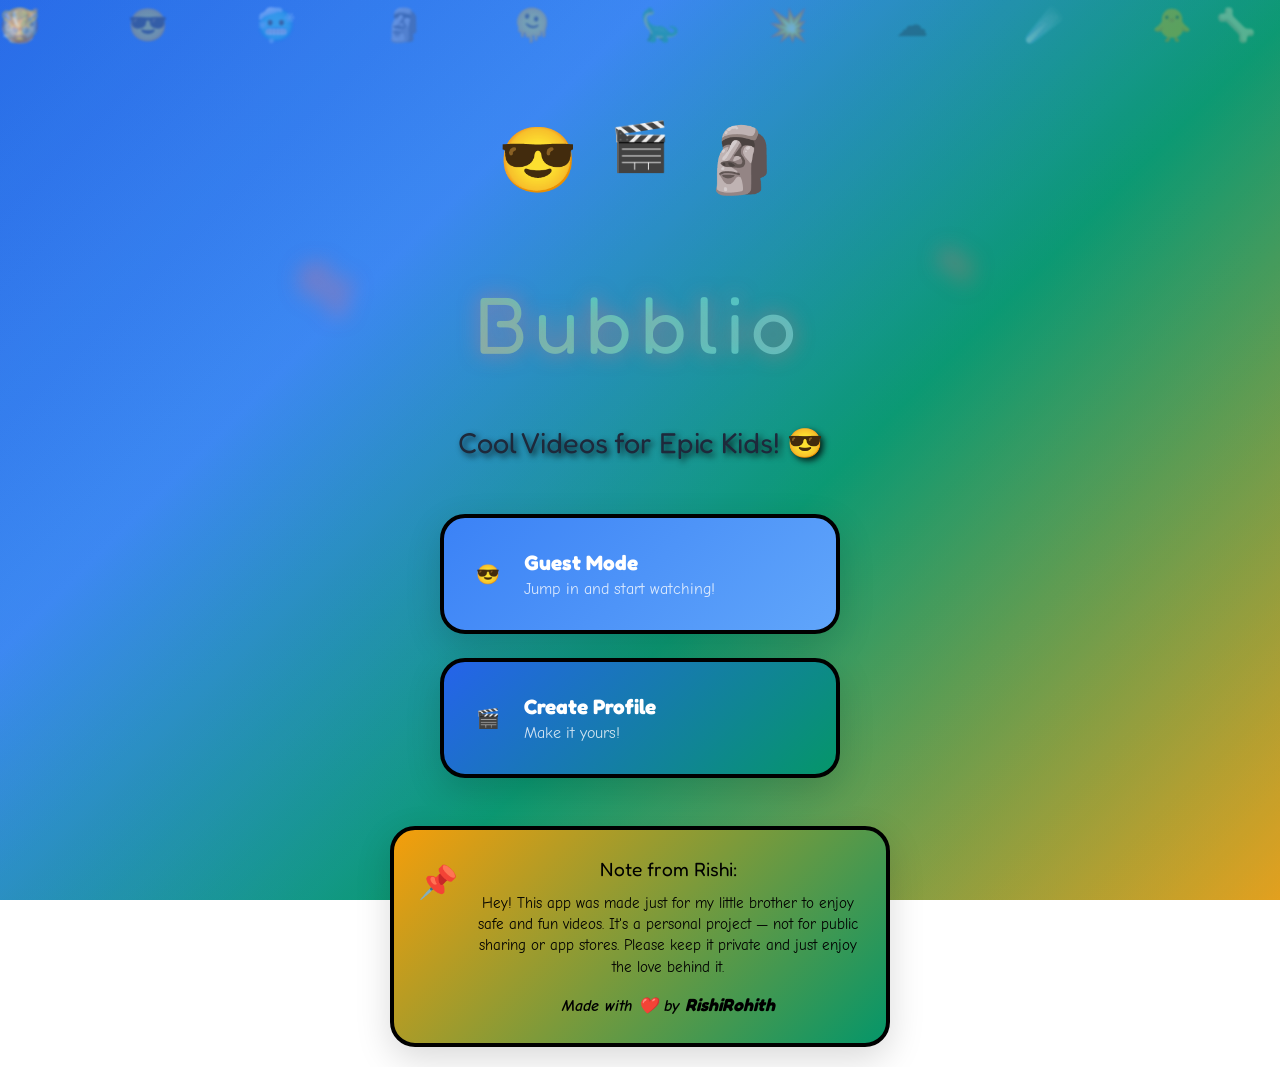
<file: index.html>
<!DOCTYPE html>
<html lang="en">
<head>
    <meta charset="UTF-8">
    <meta name="viewport" content="width=device-width, initial-scale=1.0, maximum-scale=1.0, user-scalable=no">
    <meta name="mobile-web-app-capable" content="yes">
    <meta name="apple-mobile-web-app-capable" content="yes">
    <meta name="apple-mobile-web-app-status-bar-style" content="black-translucent">
    <title>Bubblio - Cool Videos for Epic Kids</title>
    <link rel="stylesheet" href="style.css">
    <link href="https://fonts.googleapis.com/css2?family=Fredoka+One:wght@400&family=Comic+Neue:wght@400;700&display=swap" rel="stylesheet">
</head>
<body>
    <!-- Animated Background -->
    <div class="animated-background">
        <div class="emoji-float">😎</div>
        <div class="emoji-float">🥶</div>
        <div class="emoji-float">🗿</div>
        <div class="emoji-float">🫠</div>
        <div class="emoji-float">🦕</div>
        <div class="emoji-float">💥</div>
        <div class="emoji-float">☁</div>
        <div class="emoji-float">☄️</div>
        <div class="emoji-float">🐥</div>
        <div class="emoji-float">🦴</div>
        <div class="emoji-float">🎂</div>
        <div class="emoji-float">🍼</div>
        <div class="emoji-float">🍪</div>
        <div class="emoji-float">🧊</div>
        <div class="emoji-float">🏆</div>
    </div>

    <!-- Bubble Animation Container -->
    <div id="bubble-animation" class="bubble-animation"></div>

    <!-- Main App Container -->
    <div class="app-container">
        
        <!-- Welcome Screen -->
        <div id="welcome-screen" class="screen active">
            <div class="welcome-content">
                <div class="mascot-container">
                    <div class="mascot-character">😎</div>
                    <div class="mascot-bounce">🎬</div>
                    <div class="mascot-character">🗿</div>
                </div>
                <h1 class="app-title">
                    <div class="bubblio-logo">Bubblio</div>
                </h1>
                <p class="app-subtitle">Cool Videos for Epic Kids! 😎</p>
                
                <div class="access-options">
                    <button class="access-btn guest-btn focusable" onclick="startGuestMode()" tabindex="0">
                        <div class="btn-icon">😎</div>
                        <div class="btn-text">
                            <span class="btn-title">Guest Mode</span>
                            <span class="btn-subtitle">Jump in and start watching!</span>
                        </div>
                    </button>
                    
                    <button class="access-btn profile-btn focusable" onclick="showProfileSetup()" tabindex="0">
                        <div class="btn-icon">🎬</div>
                        <div class="btn-text">
                            <span class="btn-title">Create Profile</span>
                            <span class="btn-subtitle">Make it yours!</span>
                        </div>
                    </button>
                    
                    <button class="access-btn existing-btn focusable" onclick="showExistingProfiles()" id="existing-profiles-btn" style="display: none;" tabindex="0">
                        <div class="btn-icon">🏆</div>
                        <div class="btn-text">
                            <span class="btn-title">My Profiles</span>
                            <span class="btn-subtitle">Choose your profile!</span>
                        </div>
                    </button>
                </div>
                
                <!-- Personal Note from Rishi -->
                <div class="rishi-welcome-note">
                    <div class="note-icon">📌</div>
                    <div class="note-content">
                        <div class="note-header">Note from Rishi:</div>
                        <p>Hey! This app was made just for my little brother to enjoy safe and fun videos. It's a personal project — not for public sharing or app stores. Please keep it private and just enjoy the love behind it.</p>
                        <div class="made-by">Made with ❤️ by <strong>RishiRohith</strong></div>
                    </div>
                </div>
            </div>
        </div>

        <!-- Profile Setup Screen -->
        <div id="profile-setup" class="screen">
            <div class="profile-content">
                <div class="mascot-header">
                    <div class="mascot-large">🎬</div>
                    <h2>Create Your Epic Profile!</h2>
                </div>
                
                <div class="profile-form">
                    <div class="form-group">
                        <label>✏️ What's your name?</label>
                        <input type="text" id="profile-name" placeholder="Enter your epic name" maxlength="20">
                    </div>
                    
                    <div class="form-group">
                        <label>🎬 Choose your epic emoji:</label>
                        <div class="emoji-selector">
                            <div class="emoji-option focusable" data-emoji="😎" tabindex="0">😎</div>
                            <div class="emoji-option focusable" data-emoji="🥶" tabindex="0">🥶</div>
                            <div class="emoji-option focusable" data-emoji="🗿" tabindex="0">🗿</div>
                            <div class="emoji-option focusable" data-emoji="🫠" tabindex="0">🫠</div>
                            <div class="emoji-option focusable" data-emoji="🦕" tabindex="0">🦕</div>
                            <div class="emoji-option focusable" data-emoji="💥" tabindex="0">💥</div>
                            <div class="emoji-option focusable" data-emoji="☁" tabindex="0">☁</div>
                            <div class="emoji-option focusable" data-emoji="☄️" tabindex="0">☄️</div>
                            <div class="emoji-option focusable" data-emoji="🐥" tabindex="0">🐥</div>
                            <div class="emoji-option focusable" data-emoji="🦴" tabindex="0">🦴</div>
                            <div class="emoji-option focusable" data-emoji="🎂" tabindex="0">🎂</div>
                            <div class="emoji-option focusable" data-emoji="🍼" tabindex="0">🍼</div>
                            <div class="emoji-option focusable" data-emoji="🍪" tabindex="0">🍪</div>
                            <div class="emoji-option focusable" data-emoji="🍫" tabindex="0">🍫</div>
                            <div class="emoji-option focusable" data-emoji="🍨" tabindex="0">🍨</div>
                            <div class="emoji-option focusable" data-emoji="🍦" tabindex="0">🍦</div>
                            <div class="emoji-option focusable" data-emoji="🧊" tabindex="0">🧊</div>
                            <div class="emoji-option focusable" data-emoji="🏆" tabindex="0">🏆</div>
                            <div class="emoji-option focusable" data-emoji="🥉" tabindex="0">🥉</div>
                            <div class="emoji-option focusable" data-emoji="🥇" tabindex="0">🥇</div>
                            <div class="emoji-option focusable" data-emoji="🥈" tabindex="0">🥈</div>
                            <div class="emoji-option focusable" data-emoji="🎬" tabindex="0">🎬</div>
                            <div class="emoji-option focusable" data-emoji="🎹" tabindex="0">🎹</div>
                            <div class="emoji-option focusable" data-emoji="🎷" tabindex="0">🎷</div>
                            <div class="emoji-option focusable" data-emoji="🛴" tabindex="0">🛴</div>
                            <div class="emoji-option focusable" data-emoji="💻" tabindex="0">💻</div>
                            <div class="emoji-option focusable" data-emoji="💿" tabindex="0">💿</div>
                            <div class="emoji-option focusable" data-emoji="⌛" tabindex="0">⌛</div>
                            <div class="emoji-option focusable" data-emoji="🕰" tabindex="0">🕰</div>
                            <div class="emoji-option focusable" data-emoji="🔮" tabindex="0">🔮</div>
                            <div class="emoji-option focusable" data-emoji="🎀" tabindex="0">🎀</div>
                            <div class="emoji-option focusable" data-emoji="❤" tabindex="0">❤</div>
                            <div class="emoji-option focusable" data-emoji="⚜️" tabindex="0">⚜️</div>
                            <div class="emoji-option focusable" data-emoji="💲" tabindex="0">💲</div>
                            <div class="emoji-option focusable" data-emoji="📢" tabindex="0">📢</div>
                            <div class="emoji-option focusable" data-emoji="💬" tabindex="0">💬</div>
                            <div class="emoji-option focusable" data-emoji="💭" tabindex="0">💭</div>
                        </div>
                    </div>
                    
                    <div class="form-group">
                        <label>🌈 Pick your favorite color:</label>
                        <div class="color-selector">
                            <div class="color-option focusable" data-color="#1E3A8A" style="background: #1E3A8A;" tabindex="0"></div>
                            <div class="color-option focusable" data-color="#3B82F6" style="background: #3B82F6;" tabindex="0"></div>
                            <div class="color-option focusable" data-color="#60A5FA" style="background: #60A5FA;" tabindex="0"></div>
                            <div class="color-option focusable" data-color="#FCD34D" style="background: #FCD34D;" tabindex="0"></div>
                            <div class="color-option focusable" data-color="#10B981" style="background: #10B981;" tabindex="0"></div>
                            <div class="color-option focusable" data-color="#000000" style="background: #000000;" tabindex="0"></div>
                            <div class="color-option focusable" data-color="#1E40AF" style="background: #1E40AF;" tabindex="0"></div>
                            <div class="color-option focusable" data-color="#059669" style="background: #059669;" tabindex="0"></div>
                            <div class="color-option focusable" data-color="#F59E0B" style="background: #F59E0B;" tabindex="0"></div>
                            <div class="color-option focusable" data-color="#2563EB" style="background: #2563EB;" tabindex="0"></div>
                            <div class="color-option focusable" data-color="#0891B2" style="background: #0891B2;" tabindex="0"></div>
                            <div class="color-option focusable" data-color="#84CC16" style="background: #84CC16;" tabindex="0"></div>
                        </div>
                    </div>
                    
                    <div class="form-actions">
                        <button class="btn secondary focusable" onclick="showWelcome()" tabindex="0">← Back</button>
                        <button class="btn primary focusable" onclick="createProfile()" tabindex="0">Create Epic Profile! 🎉</button>
                    </div>
                </div>
            </div>
        </div>

        <!-- Existing Profiles Screen -->
        <div id="existing-profiles" class="screen">
            <div class="profiles-content">
                <div class="mascot-header">
                    <div class="mascot-large">🏆</div>
                    <h2>Choose Your Epic Profile!</h2>
                </div>
                <div id="profiles-list" class="profiles-list"></div>
                <div class="form-actions">
                    <button class="btn secondary focusable" onclick="showWelcome()" tabindex="0">← Back</button>
                    <button class="btn primary focusable" onclick="showProfileSetup()" tabindex="0">+ New Profile</button>
                </div>
            </div>
        </div>

        <!-- Main App Screen -->
        <div id="main-app" class="screen">
            <!-- Top Navigation Bar (YouTube Kids Style) -->
            <header class="kids-header">
                <div class="header-left">
                    <div class="app-logo">
                        <span class="logo-icon">🎬</span>
                        <span class="logo-text">Bubblio</span>
                    </div>
                </div>
                
                <div class="header-center">
                    <button class="voice-search-btn focusable" onclick="startVoiceSearch()" tabindex="0">
                        <span class="mic-icon">📢</span>
                        <span class="voice-text">Say what you want!</span>
                    </button>
                </div>
                
                <div class="header-right">
                    <div class="profile-bubble" id="current-profile">
                        <span class="profile-emoji">😎</span>
                        <span class="profile-name">Guest</span>
                    </div>
                    <button class="parent-lock-btn focusable" onclick="showSettings()" tabindex="0">🔮</button>
                </div>
            </header>

            <!-- Category Navigation (YouTube Kids Style) -->
            <nav class="category-nav">
                <div class="category-carousel">
                    <button class="category-pill active focusable" data-category="all" onclick="selectCategory('all')" tabindex="0">
                        <span class="category-icon">🎬</span>
                        <span class="category-label">All Videos</span>
                    </button>
                    <button class="category-pill focusable" data-category="learning" onclick="selectCategory('learning')" tabindex="0">
                        <span class="category-icon">💻</span>
                        <span class="category-label">Learning</span>
                    </button>
                    <button class="category-pill focusable" data-category="music" onclick="selectCategory('music')" tabindex="0">
                        <span class="category-icon">🎹</span>
                        <span class="category-label">Music</span>
                    </button>
                    <button class="category-pill focusable" data-category="shows" onclick="selectCategory('shows')" tabindex="0">
                        <span class="category-icon">🏆</span>
                        <span class="category-label">Shows</span>
                    </button>
                    <button class="category-pill focusable" data-category="games" onclick="selectCategory('games')" tabindex="0">
                        <span class="category-icon">💥</span>
                        <span class="category-label">Epic Fun</span>
                    </button>
                </div>
            </nav>

            <!-- Video Player Section (Hidden by default) -->
            <div id="video-section" class="video-section" style="display: none;">
                <div class="video-container">
                    <div class="video-player-wrapper">
                        <div id="youtube-player"></div>
                        <div class="video-overlay">
                            <div class="small-controls">
                                <button class="small-control-btn focusable" onclick="previousVideo()" title="Previous" tabindex="0">⏮️</button>
                                <button class="small-control-btn play-pause-small focusable" onclick="togglePlayPause()" id="play-pause-btn" title="Play/Pause" tabindex="0">⏸️</button>
                                <button class="small-control-btn focusable" onclick="nextVideo()" title="Next" tabindex="0">⏭️</button>
                            </div>
                            <button class="fullscreen-btn focusable" onclick="toggleFullscreen()" title="Fullscreen" tabindex="0">⛶</button>
                        </div>
                    </div>
                    <div class="video-info" id="video-info">
                        <h3 id="video-title">Select a video to start watching!</h3>
                        <div class="video-actions">
                            <button class="action-btn focusable" onclick="likeVideo()" tabindex="0">🥇 Epic</button>
                            <button class="action-btn focusable" onclick="shareVideo()" tabindex="0">💬 Share</button>
                            <button class="action-btn focusable" onclick="saveVideo()" tabindex="0">🔮 Save</button>
                        </div>
                    </div>
                </div>
            </div>

            <!-- Mascot Guide -->
            <div class="mascot-guide" id="mascot-guide">
                <div class="mascot-character bounce">🗿</div>
                <div class="mascot-speech-bubble">
                    <p id="mascot-message">Yo! Pick an epic video to watch! 🎬</p>
                </div>
            </div>

            <!-- Video Grid (YouTube Kids Style) -->
            <div class="video-grid" id="video-grid">
                <div class="loading-spinner" id="loading-spinner">
                    <div class="spinner-mascot">💻</div>
                    <p>Loading epic videos...</p>
                    <div class="loading-dots">
                        <span></span>
                        <span></span>
                        <span></span>
                    </div>
                </div>
                <div class="videos-container" id="videos-container"></div>
            </div>
        </div>

        <!-- Settings Screen -->
        <div id="settings-screen" class="screen">
            <div class="settings-content">
                <div class="mascot-header">
                    <div class="mascot-large">🔮</div>
                    <h2>Epic Settings</h2>
                </div>
                
                <div class="settings-section">
                    <h3>🎨 Appearance</h3>
                    <div class="setting-item">
                        <label class="toggle-label">
                            <span class="setting-icon">🌙</span>
                            <span class="setting-text">Dark Mode</span>
                            <input type="checkbox" id="dark-mode-toggle" onchange="toggleDarkMode()">
                            <span class="toggle-slider"></span>
                        </label>
                    </div>
                </div>

                <div class="settings-section">
                    <h3>🔊 Audio</h3>
                    <div class="setting-item">
                        <label class="toggle-label">
                            <span class="setting-icon">🔊</span>
                            <span class="setting-text">UI Sounds</span>
                            <input type="checkbox" id="sound-toggle" checked onchange="toggleSounds()">
                            <span class="toggle-slider"></span>
                        </label>
                    </div>
                </div>

                <div class="settings-section">
                    <h3>⏰ Screen Time</h3>
                    <div class="setting-item">
                        <span class="setting-icon">🕰</span>
                        <div class="setting-content">
                            <label>Time Limit:</label>
                            <select id="time-limit-select" onchange="setTimeLimit()">
                                <option value="0">No Limit</option>
                                <option value="15">15 minutes</option>
                                <option value="30">30 minutes</option>
                                <option value="45">45 minutes</option>
                                <option value="60">60 minutes</option>
                            </select>
                        </div>
                    </div>
                    <div class="time-remaining" id="time-remaining" style="display: none;">
                        ⏰ Time remaining: <span id="time-left">0</span> minutes
                    </div>
                </div>

                <div class="settings-section">
                    <h3>📺 Video Playlist</h3>
                    <div class="setting-item">
                        <span class="setting-icon">📺</span>
                        <div class="setting-content">
                            <label>Choose Playlist:</label>
                            <select id="playlist-select" onchange="changePlaylist()">
                                <option value="PLO2NpzUDdem0ZSJqOsKpJ7H1rikJTIX2d">Epic Learning Videos</option>
                                <option value="PLO2NpzUDdem3WVqnpyzHHlu_f8att4bsH">Legendary Adventures</option>
                            </select>
                        </div>
                    </div>
                </div>

                <div class="settings-section">
                    <h3>👤 Profile</h3>
                    <div class="setting-buttons">
                        <button class="setting-btn focusable" onclick="editProfile()" tabindex="0">
                            <span class="btn-icon">✏️</span>
                            <span>Edit Profile</span>
                        </button>
                        <button class="setting-btn focusable" onclick="switchProfile()" tabindex="0">
                            <span class="btn-icon">🔄</span>
                            <span>Switch Profile</span>
                        </button>
                        <button class="setting-btn danger focusable" onclick="deleteProfile()" tabindex="0">
                            <span class="btn-icon">🗑️</span>
                            <span>Delete Profile</span>
                        </button>
                    </div>
                </div>

                <div class="form-actions">
                    <button class="btn primary large focusable" onclick="hideSettings()" tabindex="0">← Back to Videos</button>
                </div>
            </div>
        </div>

        <!-- Time Limit Modal -->
        <div id="time-limit-modal" class="modal">
            <div class="modal-content">
                <div class="modal-mascot">🕰</div>
                <h2>Time for a Break!</h2>
                <p>You've been watching for a while. Time to chill! 😎</p>
                <div class="break-animation">
                    <div class="bounce-emoji">🧊</div>
                    <div class="bounce-emoji">☁</div>
                    <div class="bounce-emoji">💥</div>
                </div>
                <div class="modal-actions">
                    <button class="btn primary focusable" onclick="extendTime()" tabindex="0">5 More Minutes Please! 🙏</button>
                    <button class="btn secondary focusable" onclick="takeBreak()" tabindex="0">Take a Break 😴</button>
                </div>
            </div>
        </div>

        <!-- Parent Lock Modal -->
        <div id="parent-lock-modal" class="modal">
            <div class="modal-content">
                <div class="modal-mascot">🔮</div>
                <h2>Parent Verification</h2>
                <p>Solve this simple math problem:</p>
                <div id="math-problem" class="math-problem"></div>
                <input type="number" id="math-answer" placeholder="Your answer">
                <div class="modal-actions">
                    <button class="btn secondary focusable" onclick="hideParentLock()" tabindex="0">Cancel</button>
                    <button class="btn primary focusable" onclick="checkParentAnswer()" tabindex="0">Submit</button>
                </div>
            </div>
        </div>
    </div>

    <!-- Audio Elements -->
    <audio id="click-sound" preload="auto">
        <source src="[data-uri]" type="audio/wav">
    </audio>

    <!-- Configuration -->
    <script src="config.js"></script>
    
    <!-- YouTube API -->
    <script src="https://www.youtube.com/iframe_api"></script>
    <script src="script.js"></script>
</body>
</html>
</file>
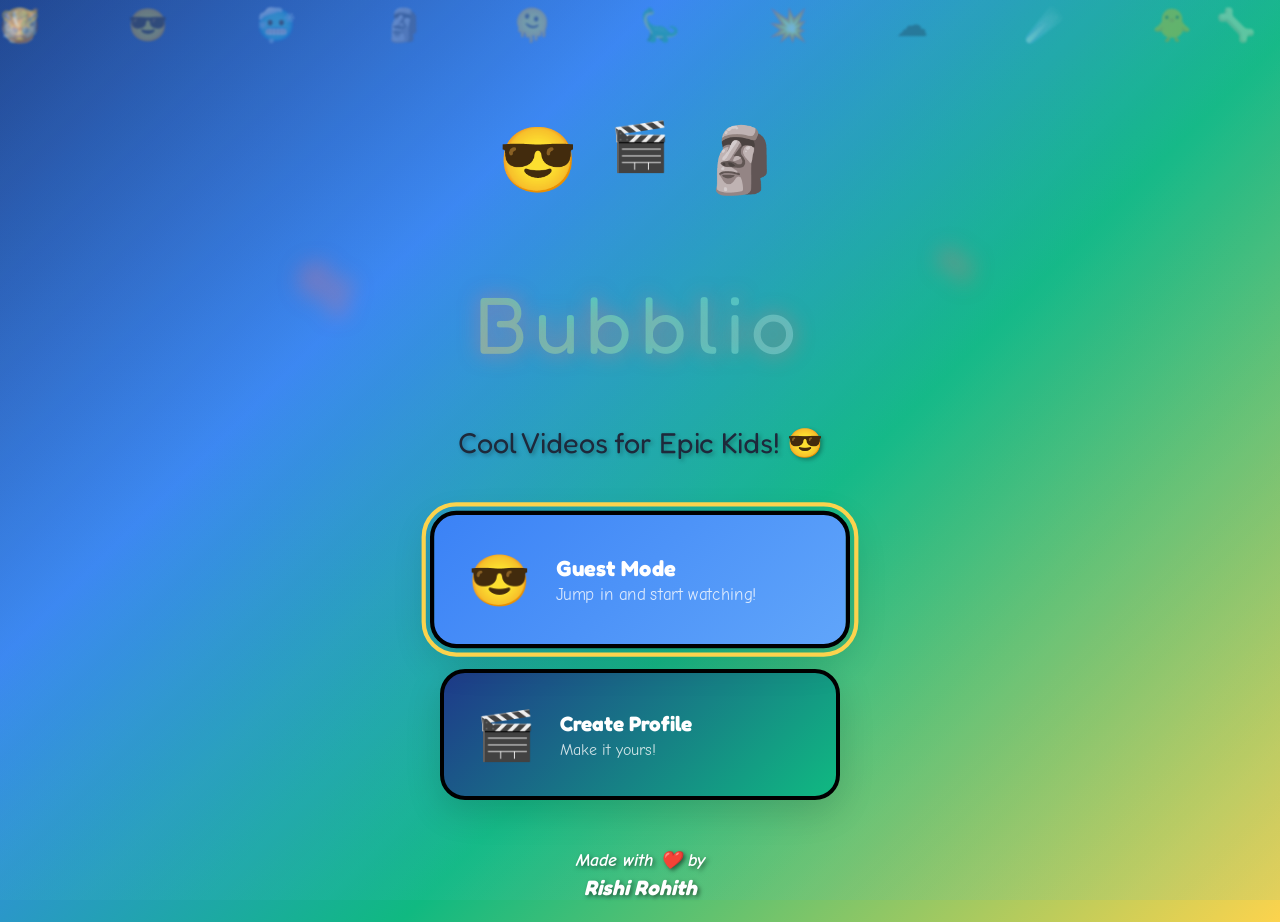
<file: bubblio-complete.html>
<!DOCTYPE html>
<html lang="en">
<head>
    <meta charset="UTF-8">
    <meta name="viewport" content="width=device-width, initial-scale=1.0, maximum-scale=1.0, user-scalable=no">
    <meta name="mobile-web-app-capable" content="yes">
    <meta name="apple-mobile-web-app-capable" content="yes">
    <meta name="apple-mobile-web-app-status-bar-style" content="black-translucent">
    <title>Bubblio - Cool Videos for Epic Kids</title>
    <link href="https://fonts.googleapis.com/css2?family=Fredoka+One:wght@400&family=Comic+Neue:wght@400;700&display=swap" rel="stylesheet">
    
    <style>
        /* Reset and base styles */
        * {
            margin: 0;
            padding: 0;
            box-sizing: border-box;
        }

        :root {
            --primary-blue: #1E3A8A;
            --secondary-blue: #3B82F6;
            --accent-blue: #60A5FA;
            --bright-yellow: #FCD34D;
            --bright-green: #10B981;
            --black-outline: #000000;
            --background-light: #F8FAFC;
            --background-dark: #1E293B;
            --text-light: #1E293B;
            --text-dark: #FFFFFF;
            --card-bg-light: #FFFFFF;
            --card-bg-dark: #334155;
            --border-radius: 25px;
            --shadow: 0 12px 35px rgba(0, 0, 0, 0.15);
            --shadow-hover: 0 20px 45px rgba(0, 0, 0, 0.25);
            --transition: all 0.3s cubic-bezier(0.25, 0.46, 0.45, 0.94);
            --black-border: 4px solid var(--black-outline);
        }

        body {
            font-family: 'Comic Neue', cursive, sans-serif;
            margin: 0;
            padding: 0;
            overflow-x: hidden;
            background: linear-gradient(135deg, var(--primary-blue) 0%, var(--secondary-blue) 30%, var(--bright-green) 60%, var(--bright-yellow) 100%);
            color: var(--text-light);
            transition: var(--transition);
            font-size: 16px;
            line-height: 1.6;
        }

        body.dark-mode {
            background: linear-gradient(135deg, var(--background-dark) 0%, var(--card-bg-dark) 50%, var(--primary-blue) 100%);
            color: var(--text-dark);
        }

        /* Animated Background */
        .animated-background {
            position: fixed;
            top: 0;
            left: 0;
            width: 100%;
            height: 100%;
            z-index: -1;
            overflow: hidden;
            background: linear-gradient(45deg, 
                rgba(255, 107, 107, 0.1) 0%, 
                rgba(78, 205, 196, 0.1) 25%, 
                rgba(69, 183, 209, 0.1) 50%, 
                rgba(150, 206, 180, 0.1) 75%, 
                rgba(255, 234, 167, 0.1) 100%);
            background-size: 400% 400%;
            animation: gradientShift 10s ease infinite;
        }

        @keyframes gradientShift {
            0% { background-position: 0% 50%; }
            50% { background-position: 100% 50%; }
            100% { background-position: 0% 50%; }
        }

        /* Bubble Animation */
        .bubble-animation {
            position: fixed;
            top: 0;
            left: 0;
            width: 100%;
            height: 100%;
            z-index: 1000;
            pointer-events: none;
            overflow: hidden;
            display: none;
        }

        .bubble-animation.active {
            display: block;
        }

        .bubble {
            position: absolute;
            bottom: -100px;
            font-size: 2rem;
            opacity: 0.8;
            animation: bubbleFloat 1s ease-out forwards;
            pointer-events: none;
        }

        @keyframes bubbleFloat {
            0% {
                transform: translateY(0) scale(0.5);
                opacity: 0.8;
            }
            50% {
                opacity: 1;
                transform: scale(1);
            }
            100% {
                transform: translateY(-100vh) scale(0.8);
                opacity: 0;
            }
        }

        /* Bubblio Logo Styling */
        .bubblio-logo {
            font-family: 'Fredoka One', cursive;
            font-size: 5rem;
            font-weight: 400;
            background: linear-gradient(45deg, #FF6B6B, #4ECDC4, #45B7D1, #96CEB4, #FFEAA7);
            background-size: 400% 400%;
            -webkit-background-clip: text;
            -webkit-text-fill-color: transparent;
            background-clip: text;
            animation: logoGradient 3s ease-in-out infinite, logoBounce 2s ease-in-out infinite;
            text-shadow: 0 0 20px rgba(255, 107, 107, 0.5);
            letter-spacing: 0.1em;
            position: relative;
        }

        .bubblio-logo::before {
            content: '🫧';
            position: absolute;
            left: -60px;
            top: -10px;
            font-size: 3rem;
            animation: bubbleSpin 4s linear infinite;
        }

        .bubblio-logo::after {
            content: '🫧';
            position: absolute;
            right: -60px;
            top: -20px;
            font-size: 2rem;
            animation: bubbleSpin 3s linear infinite reverse;
        }

        @keyframes logoGradient {
            0%, 100% { background-position: 0% 50%; }
            50% { background-position: 100% 50%; }
        }

        @keyframes logoBounce {
            0%, 100% { transform: translateY(0) scale(1); }
            50% { transform: translateY(-10px) scale(1.05); }
        }

        @keyframes bubbleSpin {
            0% { transform: rotate(0deg) translateY(0px); }
            50% { transform: rotate(180deg) translateY(-20px); }
            100% { transform: rotate(360deg) translateY(0px); }
        }

        /* Made with Love Styling */
        .made-with-love {
            text-align: center;
            margin-top: 3rem;
            font-style: italic;
            font-weight: bold;
            color: white;
            font-size: 1.1rem;
            text-shadow: 2px 2px 4px rgba(0, 0, 0, 0.5);
            font-family: 'Comic Neue', cursive;
            line-height: 1.4;
        }

        .made-with-love strong {
            font-size: 1.3rem;
            font-family: 'Fredoka One', cursive;
        }

        /* Rishi's Note Styling */
        .rishi-note {
            background: linear-gradient(135deg, var(--bright-yellow), var(--bright-green));
            border: var(--black-border);
            border-radius: var(--border-radius);
            padding: 1.5rem;
            margin-bottom: 2rem;
            color: var(--black-outline);
            box-shadow: var(--shadow);
        }

        .note-header {
            font-family: 'Fredoka One', cursive;
            font-size: 1.2rem;
            font-weight: 400;
            margin-bottom: 0.5rem;
            display: flex;
            align-items: center;
            gap: 0.5rem;
        }

        .rishi-note p {
            font-family: 'Comic Neue', cursive;
            font-size: 1rem;
            line-height: 1.5;
            margin: 0;
        }

        .emoji-float {
            position: absolute;
            font-size: 2rem;
            opacity: 0.3;
            pointer-events: none;
            filter: blur(1px);
            animation: float 15s linear infinite;
        }

        .emoji-float:nth-child(1) { left: 10%; animation-delay: 0s; animation-duration: 20s; }
        .emoji-float:nth-child(2) { left: 20%; animation-delay: 2s; animation-duration: 18s; }
        .emoji-float:nth-child(3) { left: 30%; animation-delay: 4s; animation-duration: 22s; }
        .emoji-float:nth-child(4) { left: 40%; animation-delay: 1s; animation-duration: 19s; }
        .emoji-float:nth-child(5) { left: 50%; animation-delay: 3s; animation-duration: 21s; }
        .emoji-float:nth-child(6) { left: 60%; animation-delay: 5s; animation-duration: 17s; }
        .emoji-float:nth-child(7) { left: 70%; animation-delay: 2.5s; animation-duration: 23s; }
        .emoji-float:nth-child(8) { left: 80%; animation-delay: 4.5s; animation-duration: 16s; }
        .emoji-float:nth-child(9) { left: 90%; animation-delay: 1.5s; animation-duration: 24s; }
        .emoji-float:nth-child(10) { left: 95%; animation-delay: 3.5s; animation-duration: 20s; }

        @keyframes float {
            0% {
                transform: translateY(100vh) rotate(0deg);
                opacity: 0;
            }
            10% {
                opacity: 0.3;
            }
            90% {
                opacity: 0.3;
            }
            100% {
                transform: translateY(-100px) rotate(360deg);
                opacity: 0;
            }
        }

        /* App Container */
        .app-container {
            min-height: 100vh;
            position: relative;
            z-index: 1;
        }

        /* Screen Management */
        .screen {
            display: none;
            min-height: 100vh;
            padding: 20px;
            animation: slideIn 0.5s ease-out;
        }

        .screen.active {
            display: block;
        }

        @keyframes slideIn {
            from {
                opacity: 0;
                transform: translateY(20px);
            }
            to {
                opacity: 1;
                transform: translateY(0);
            }
        }

        /* Welcome Screen */
        .welcome-content {
            text-align: center;
            max-width: 600px;
            margin: 0 auto;
            padding-top: 10vh;
        }

        /* Mascot Styles */
        .mascot-container {
            display: flex;
            justify-content: center;
            gap: 2rem;
            margin-bottom: 2rem;
        }

        .mascot-character {
            font-size: 4rem;
            animation: mascotBounce 2s ease-in-out infinite;
        }

        .mascot-bounce {
            font-size: 3rem;
            animation: mascotBounce 2s ease-in-out infinite 0.5s;
        }

        @keyframes mascotBounce {
            0%, 100% { transform: translateY(0) rotate(0deg); }
            25% { transform: translateY(-15px) rotate(-5deg); }
            50% { transform: translateY(-25px) rotate(0deg); }
            75% { transform: translateY(-15px) rotate(5deg); }
        }

        .app-title {
            margin-bottom: 1rem;
            padding: 1rem;
            border-radius: var(--border-radius);
        }

        .app-subtitle {
            font-family: 'Fredoka One', cursive;
            font-size: 1.8rem;
            margin-bottom: 3rem;
            color: var(--text-light);
            text-shadow: 2px 2px 4px rgba(0, 0, 0, 0.3);
            font-weight: 400;
        }

        .access-options {
            display: flex;
            flex-direction: column;
            gap: 1.5rem;
            max-width: 400px;
            margin: 0 auto;
        }

        .access-btn {
            background: var(--card-bg-light);
            border: none;
            border-radius: var(--border-radius);
            padding: 2rem;
            font-size: 1.3rem;
            font-weight: 700;
            cursor: pointer;
            transition: var(--transition);
            box-shadow: var(--shadow);
            display: flex;
            align-items: center;
            gap: 1.5rem;
            position: relative;
            overflow: hidden;
            min-height: 100px;
            font-family: 'Fredoka One', cursive;
        }

        .access-btn::before {
            content: '';
            position: absolute;
            top: 0;
            left: -100%;
            width: 100%;
            height: 100%;
            background: linear-gradient(90deg, transparent, rgba(255, 255, 255, 0.4), transparent);
            transition: left 0.5s;
        }

        .access-btn:hover::before {
            left: 100%;
        }

        .access-btn:hover {
            transform: translateY(-8px) scale(1.05);
            box-shadow: var(--shadow-hover);
        }

        .btn-icon {
            font-size: 3rem;
            flex-shrink: 0;
        }

        .btn-text {
            display: flex;
            flex-direction: column;
            align-items: flex-start;
            gap: 0.3rem;
        }

        .btn-title {
            font-size: 1.3rem;
            font-weight: 700;
            font-family: 'Fredoka One', cursive;
        }

        .btn-subtitle {
            font-size: 1rem;
            opacity: 0.8;
            font-weight: 400;
            font-family: 'Comic Neue', cursive;
        }

        .guest-btn {
            background: linear-gradient(135deg, var(--secondary-blue), var(--accent-blue));
            color: white;
            border: var(--black-border);
        }

        .profile-btn {
            background: linear-gradient(135deg, var(--primary-blue), var(--bright-green));
            color: white;
            border: var(--black-border);
        }

        .existing-btn {
            background: linear-gradient(135deg, var(--bright-yellow), var(--bright-green));
            color: var(--black-outline);
            border: var(--black-border);
            font-weight: 700;
        }

        /* Profile Setup */
        .profile-content, .profiles-content, .settings-content {
            max-width: 600px;
            margin: 0 auto;
            background: var(--card-bg-light);
            border-radius: var(--border-radius);
            padding: 2rem;
            box-shadow: var(--shadow);
            margin-top: 2rem;
            border: var(--black-border);
        }

        body.dark-mode .profile-content,
        body.dark-mode .profiles-content,
        body.dark-mode .settings-content {
            background: var(--card-bg-dark);
        }

        /* Continue with more CSS styles... */
        .mascot-header {
            text-align: center;
            margin-bottom: 2rem;
        }

        .mascot-large {
            font-size: 4rem;
            margin-bottom: 1rem;
            animation: mascotBounce 2s ease-in-out infinite;
        }

        .mascot-header h2 {
            font-family: 'Fredoka One', cursive;
            font-size: 2.2rem;
            color: var(--primary-blue);
            font-weight: 400;
            text-shadow: 2px 2px 4px rgba(0, 0, 0, 0.3);
        }

        .form-group {
            margin-bottom: 2rem;
        }

        .form-group label {
            display: block;
            margin-bottom: 1rem;
            font-weight: 600;
            font-size: 1.1rem;
        }

        .form-group input {
            width: 100%;
            padding: 1rem;
            border: 2px solid #E9ECEF;
            border-radius: 15px;
            font-size: 1.1rem;
            font-family: inherit;
            transition: var(--transition);
        }

        .form-group input:focus {
            outline: none;
            border-color: var(--primary-color);
            box-shadow: 0 0 0 3px rgba(255, 107, 107, 0.1);
        }

        .emoji-selector {
            display: grid;
            grid-template-columns: repeat(4, 1fr);
            gap: 1rem;
            margin-top: 1rem;
        }

        .color-selector {
            display: grid;
            grid-template-columns: repeat(4, 1fr);
            gap: 1rem;
            margin-top: 1rem;
        }

        .emoji-option, .color-option {
            aspect-ratio: 1;
            border: 3px solid transparent;
            border-radius: 15px;
            cursor: pointer;
            transition: var(--transition);
            display: flex;
            align-items: center;
            justify-content: center;
            font-size: 2rem;
            position: relative;
            overflow: hidden;
        }

        .emoji-option {
            background: #F8F9FA;
        }

        .color-option {
            border-radius: 50%;
        }

        .emoji-option:hover, .color-option:hover {
            transform: scale(1.1);
            box-shadow: var(--shadow);
        }

        .emoji-option.selected, .color-option.selected {
            border-color: var(--primary-color);
            transform: scale(1.1);
            box-shadow: 0 0 0 3px rgba(255, 107, 107, 0.3);
        }

        .emoji-option.selected::after, .color-option.selected::after {
            content: '✓';
            position: absolute;
            bottom: -5px;
            right: -5px;
            background: var(--primary-color);
            color: white;
            width: 20px;
            height: 20px;
            border-radius: 50%;
            display: flex;
            align-items: center;
            justify-content: center;
            font-size: 12px;
            font-weight: bold;
        }

        /* Buttons */
        .btn {
            padding: 1rem 2rem;
            border: none;
            border-radius: 15px;
            font-size: 1.1rem;
            font-weight: 600;
            cursor: pointer;
            transition: var(--transition);
            font-family: inherit;
            position: relative;
            overflow: hidden;
        }

        .btn::before {
            content: '';
            position: absolute;
            top: 0;
            left: -100%;
            width: 100%;
            height: 100%;
            background: linear-gradient(90deg, transparent, rgba(255, 255, 255, 0.3), transparent);
            transition: left 0.5s;
        }

        .btn:hover::before {
            left: 100%;
        }

        .btn:hover {
            transform: translateY(-2px);
            box-shadow: 0 8px 20px rgba(0, 0, 0, 0.2);
        }

        .btn.primary {
            background: linear-gradient(135deg, var(--primary-blue), var(--secondary-blue));
            color: white;
            border: var(--black-border);
            font-family: 'Fredoka One', cursive;
            box-shadow: 0 6px 20px rgba(0, 0, 0, 0.2);
        }

        .btn.secondary {
            background: linear-gradient(135deg, var(--bright-green), var(--accent-blue));
            color: white;
            border: var(--black-border);
            font-family: 'Fredoka One', cursive;
            box-shadow: 0 6px 20px rgba(0, 0, 0, 0.2);
        }

        .btn.large {
            padding: 1.5rem 3rem;
            font-size: 1.3rem;
            border-radius: 25px;
        }

        .form-actions {
            display: flex;
            gap: 1rem;
            justify-content: center;
            margin-top: 2rem;
        }

        /* TV and Mobile Focus States */
        .focusable {
            outline: none;
            transition: all 0.2s ease;
        }

        .focusable:focus {
            outline: 4px solid var(--bright-yellow);
            outline-offset: 4px;
            transform: scale(1.05);
            z-index: 100;
            position: relative;
        }

        /* Mobile responsive adjustments */
        @media (max-width: 768px) {
            .bubblio-logo {
                font-size: 3rem;
            }
            
            .bubblio-logo::before,
            .bubblio-logo::after {
                display: none;
            }
            
            .app-subtitle {
                font-size: 1.4rem;
            }
            
            .access-btn {
                padding: 1.5rem;
                min-height: 80px;
                font-size: 1.1rem;
            }
            
            .btn-icon {
                font-size: 2.5rem;
            }
        }

        @media (max-width: 480px) {
            .bubblio-logo {
                font-size: 2.5rem;
            }
            
            .made-with-love {
                font-size: 1rem;
                margin-top: 2rem;
            }
        }

        /* Additional styles for main app, video player, etc. would continue here */
        /* For brevity, I'm including the essential styles above */
    </style>
</head>
<body>
    <!-- Animated Background -->
    <div class="animated-background">
        <div class="emoji-float">😎</div>
        <div class="emoji-float">🥶</div>
        <div class="emoji-float">🗿</div>
        <div class="emoji-float">🫠</div>
        <div class="emoji-float">🦕</div>
        <div class="emoji-float">💥</div>
        <div class="emoji-float">☁</div>
        <div class="emoji-float">☄️</div>
        <div class="emoji-float">🐥</div>
        <div class="emoji-float">🦴</div>
        <div class="emoji-float">🎂</div>
        <div class="emoji-float">🍼</div>
        <div class="emoji-float">🍪</div>
        <div class="emoji-float">🧊</div>
        <div class="emoji-float">🏆</div>
    </div>

    <!-- Bubble Animation Container -->
    <div id="bubble-animation" class="bubble-animation"></div>

    <!-- Main App Container -->
    <div class="app-container">
        
        <!-- Welcome Screen -->
        <div id="welcome-screen" class="screen active">
            <div class="welcome-content">
                <div class="mascot-container">
                    <div class="mascot-character">😎</div>
                    <div class="mascot-bounce">🎬</div>
                    <div class="mascot-character">🗿</div>
                </div>
                <h1 class="app-title">
                    <div class="bubblio-logo">Bubblio</div>
                </h1>
                <p class="app-subtitle">Cool Videos for Epic Kids! 😎</p>
                
                <div class="access-options">
                    <button class="access-btn guest-btn focusable" onclick="startGuestMode()" tabindex="0">
                        <div class="btn-icon">😎</div>
                        <div class="btn-text">
                            <span class="btn-title">Guest Mode</span>
                            <span class="btn-subtitle">Jump in and start watching!</span>
                        </div>
                    </button>
                    
                    <button class="access-btn profile-btn focusable" onclick="showProfileSetup()" tabindex="0">
                        <div class="btn-icon">🎬</div>
                        <div class="btn-text">
                            <span class="btn-title">Create Profile</span>
                            <span class="btn-subtitle">Make it yours!</span>
                        </div>
                    </button>
                    
                    <button class="access-btn existing-btn focusable" onclick="showExistingProfiles()" id="existing-profiles-btn" style="display: none;" tabindex="0">
                        <div class="btn-icon">🏆</div>
                        <div class="btn-text">
                            <span class="btn-title">My Profiles</span>
                            <span class="btn-subtitle">Choose your profile!</span>
                        </div>
                    </button>
                </div>
                
                <!-- Made with love credit -->
                <div class="made-with-love">
                    Made with ❤️ by<br>
                    <strong>Rishi Rohith</strong>
                </div>
            </div>
        </div>

        <!-- Main App Screen (simplified for demo) -->
        <div id="main-app" class="screen">
            <div style="text-align: center; padding: 4rem; color: white;">
                <div style="font-size: 4rem; margin-bottom: 2rem;">🎬</div>
                <h1 style="font-family: 'Fredoka One'; font-size: 3rem; margin-bottom: 1rem;">Welcome to Bubblio!</h1>
                <p style="font-size: 1.5rem; margin-bottom: 2rem;">Video streaming coming soon...</p>
                <button class="btn primary large" onclick="showWelcome()">← Back to Welcome</button>
            </div>
        </div>
    </div>

    <script>
        // Bubblio - Child-Friendly Video Streaming App
        // Global Variables
        const YOUTUBE_API_KEY = 'AIzaSyCRp1Gqj5yO2EHlUdlbTVipFWgFGAOM40Y';
        let currentProfile = null;
        let soundsEnabled = true;

        // App State
        let currentScreen = 'welcome-screen';

        // Initialize App
        document.addEventListener('DOMContentLoaded', function() {
            initializeApp();
        });

        function initializeApp() {
            // Check for existing profiles
            checkExistingProfiles();
            
            // Initialize event listeners
            initializeEventListeners();
            
            // Play welcome sound
            playSound('welcome');
            
            console.log('🎬 Bubblio loaded successfully! Welcome to safe video fun! 🫧');
        }

        // Bubble Animation Function
        function triggerBubbleAnimation() {
            const bubbleContainer = document.getElementById('bubble-animation');
            bubbleContainer.classList.add('active');
            bubbleContainer.innerHTML = '';
            
            // Create multiple bubbles
            for (let i = 0; i < 15; i++) {
                setTimeout(() => {
                    const bubble = document.createElement('div');
                    bubble.className = 'bubble';
                    bubble.textContent = '🫧';
                    bubble.style.left = Math.random() * 100 + '%';
                    bubble.style.animationDelay = Math.random() * 0.3 + 's';
                    bubbleContainer.appendChild(bubble);
                }, i * 50);
            }
            
            // Remove animation after completion
            setTimeout(() => {
                bubbleContainer.classList.remove('active');
                bubbleContainer.innerHTML = '';
            }, 1500);
        }

        function initializeEventListeners() {
            // Add click sounds to all buttons
            document.querySelectorAll('button').forEach(button => {
                button.addEventListener('click', () => {
                    playSound('click');
                });
            });
            
            // Keyboard navigation support
            document.addEventListener('keydown', handleKeyboardNavigation);
        }

        // Screen Management
        function showScreen(screenId) {
            // Hide all screens
            document.querySelectorAll('.screen').forEach(screen => {
                screen.classList.remove('active');
            });
            
            // Show target screen
            const targetScreen = document.getElementById(screenId);
            if (targetScreen) {
                targetScreen.classList.add('active');
                currentScreen = screenId;
                playSound('transition');
            }
        }

        // Welcome Screen Functions - FIXED
        function startGuestMode() {
            console.log('Starting guest mode...'); // Debug log
            
            triggerBubbleAnimation();
            playSound('success');
            
            currentProfile = {
                name: 'Guest',
                emoji: '😎',
                color: '#3B82F6',
                isGuest: true
            };
            
            // Show main app after bubble animation
            setTimeout(() => {
                console.log('Transitioning to main app...'); // Debug log
                showMainApp();
            }, 1200); // Increased delay to ensure animation completes
        }

        function showProfileSetup() {
            triggerBubbleAnimation();
            playSound('success');
            
            setTimeout(() => {
                showScreen('profile-setup');
            }, 1200);
        }

        function showExistingProfiles() {
            triggerBubbleAnimation();
            playSound('success');
            
            setTimeout(() => {
                loadExistingProfiles();
                showScreen('existing-profiles');
            }, 1200);
        }

        function showWelcome() {
            showScreen('welcome-screen');
        }

        function showMainApp() {
            console.log('Showing main app screen...'); // Debug log
            showScreen('main-app');
        }

        function checkExistingProfiles() {
            const profiles = getProfiles();
            const existingBtn = document.getElementById('existing-profiles-btn');
            
            if (profiles.length > 0) {
                existingBtn.style.display = 'block';
            }
        }

        function getProfiles() {
            const stored = localStorage.getItem('bubblioProfiles');
            return stored ? JSON.parse(stored) : [];
        }

        function loadExistingProfiles() {
            // Placeholder for profile loading
            console.log('Loading existing profiles...');
        }

        // Enhanced Keyboard Navigation
        function handleKeyboardNavigation(event) {
            const key = event.key;
            const focusedElement = document.activeElement;
            
            // Handle Enter and Space for focused elements
            if (key === 'Enter' || key === ' ') {
                if (focusedElement && focusedElement.classList.contains('focusable')) {
                    event.preventDefault();
                    focusedElement.click();
                    return;
                }
            }
            
            // Global navigation keys
            switch(key) {
                case 'Escape':
                    event.preventDefault();
                    if (currentScreen !== 'welcome-screen') {
                        showWelcome();
                    }
                    break;
                case 'Home':
                    event.preventDefault();
                    showWelcome();
                    break;
            }
        }

        // Sound Functions
        function playSound(type) {
            if (!soundsEnabled) return;
            
            try {
                // Create audio context for different sound types
                const audioContext = new (window.AudioContext || window.webkitAudioContext)();
                
                // Different frequencies for different sounds
                const sounds = {
                    'click': 800,
                    'success': [523, 659, 784], // C-E-G chord
                    'transition': 600,
                    'welcome': [440, 554, 659, 831], // A-C#-E-G# chord
                };
                
                const frequency = sounds[type] || 600;
                
                if (Array.isArray(frequency)) {
                    // Play chord
                    frequency.forEach((freq, index) => {
                        setTimeout(() => playTone(audioContext, freq, 0.2), index * 100);
                    });
                } else {
                    playTone(audioContext, frequency, 0.3);
                }
            } catch (error) {
                console.log('Audio not available:', error);
            }
        }

        function playTone(audioContext, frequency, duration) {
            const oscillator = audioContext.createOscillator();
            const gainNode = audioContext.createGain();
            
            oscillator.connect(gainNode);
            gainNode.connect(audioContext.destination);
            
            oscillator.frequency.value = frequency;
            oscillator.type = 'sine';
            
            gainNode.gain.setValueAtTime(0.1, audioContext.currentTime);
            gainNode.gain.exponentialRampToValueAtTime(0.01, audioContext.currentTime + duration);
            
            oscillator.start(audioContext.currentTime);
            oscillator.stop(audioContext.currentTime + duration);
        }

        // Mobile and TV detection
        function isMobile() {
            return window.innerWidth <= 768 || 'ontouchstart' in window;
        }

        function isTV() {
            return window.innerWidth >= 1200 && window.innerHeight >= 600;
        }

        // Auto-focus for TV navigation
        setTimeout(() => {
            if (isTV()) {
                const firstBtn = document.querySelector('.access-btn');
                if (firstBtn) {
                    firstBtn.focus();
                }
            }
        }, 1000);
    </script>
</body>
</html>
</file>
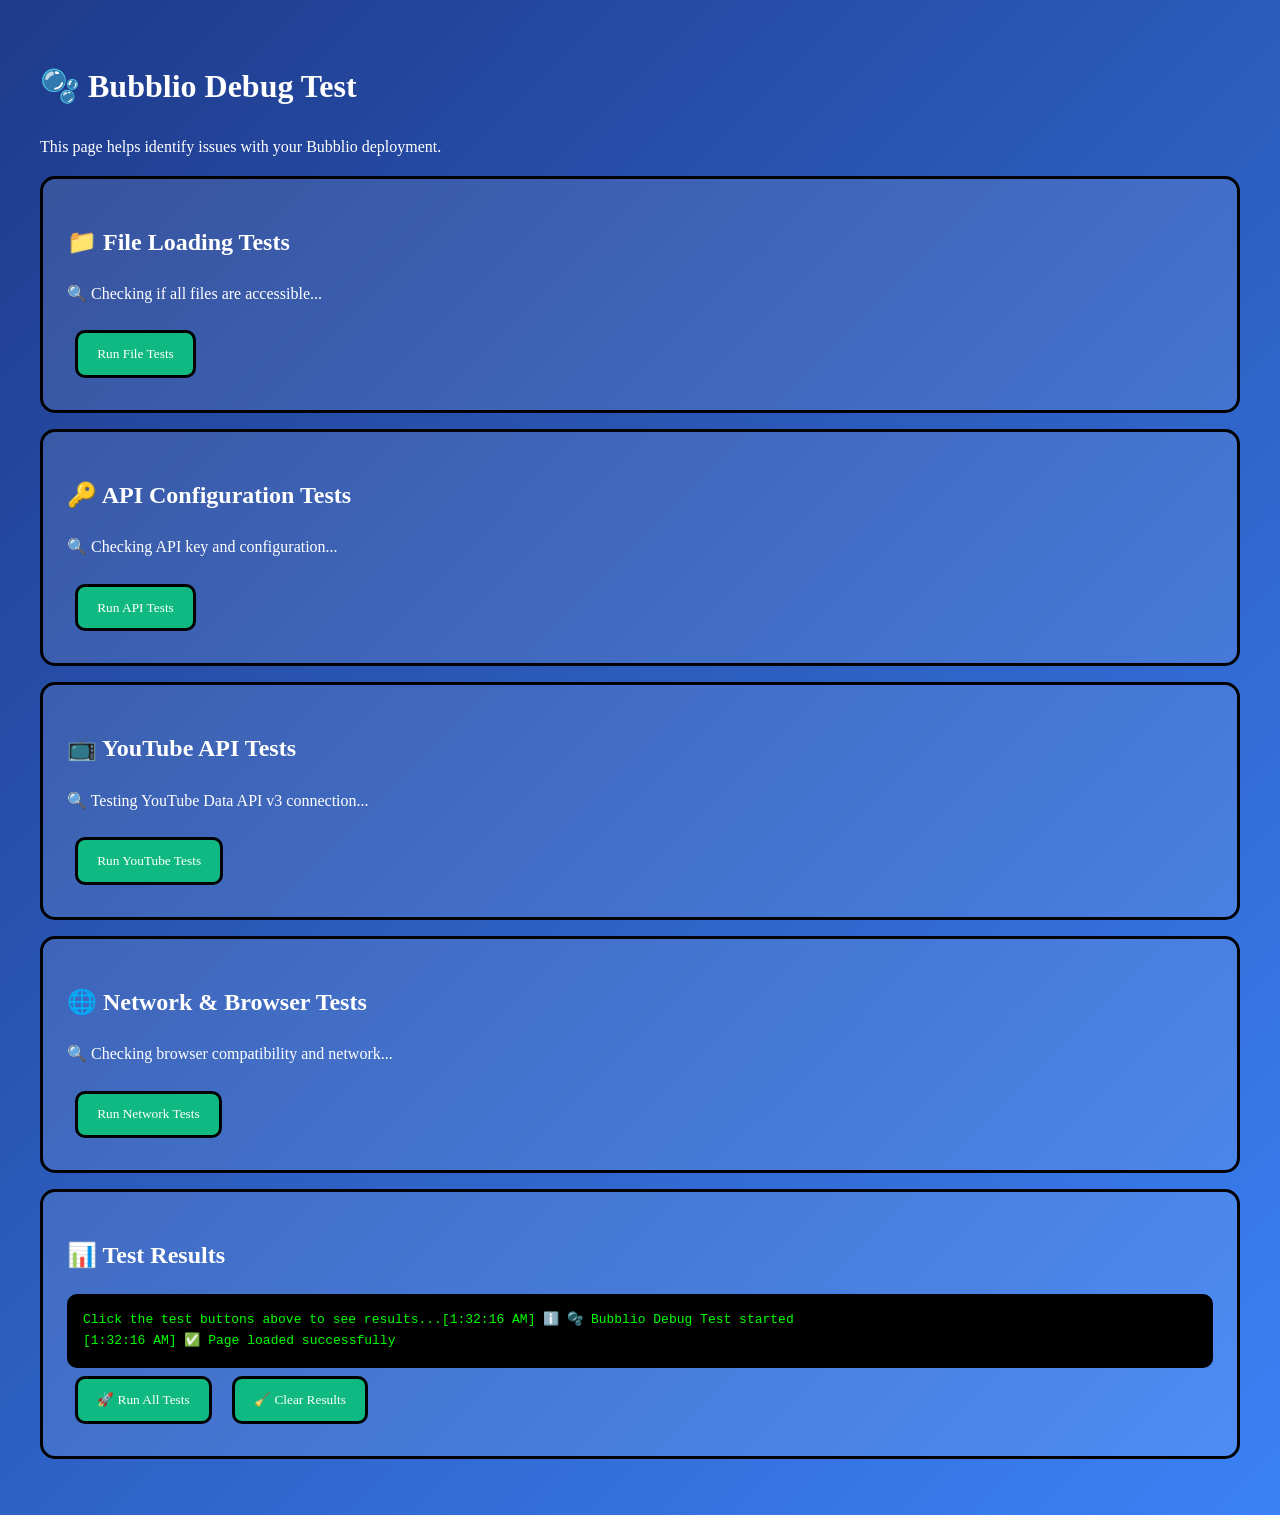
<file: debug-test.html>
<!DOCTYPE html>
<html lang="en">
<head>
    <meta charset="UTF-8">
    <meta name="viewport" content="width=device-width, initial-scale=1.0">
    <title>Bubblio Debug Test</title>
    <style>
        body {
            font-family: 'Comic Neue', cursive;
            padding: 2rem;
            background: linear-gradient(135deg, #1E3A8A, #3B82F6);
            color: white;
            line-height: 1.6;
        }
        .test-section {
            background: rgba(255, 255, 255, 0.1);
            padding: 1.5rem;
            margin: 1rem 0;
            border-radius: 15px;
            border: 3px solid black;
        }
        .success { color: #10B981; }
        .error { color: #FD79A8; }
        .warning { color: #FCD34D; }
        button {
            background: #10B981;
            color: white;
            border: 3px solid black;
            padding: 0.8rem 1.2rem;
            border-radius: 10px;
            font-family: inherit;
            cursor: pointer;
            margin: 0.5rem;
        }
        #results {
            background: black;
            color: lime;
            padding: 1rem;
            border-radius: 10px;
            font-family: monospace;
            white-space: pre-wrap;
            max-height: 300px;
            overflow-y: auto;
        }
    </style>
</head>
<body>
    <h1>🫧 Bubblio Debug Test</h1>
    <p>This page helps identify issues with your Bubblio deployment.</p>

    <div class="test-section">
        <h2>📁 File Loading Tests</h2>
        <div id="file-tests">
            <p>🔍 Checking if all files are accessible...</p>
        </div>
        <button onclick="runFileTests()">Run File Tests</button>
    </div>

    <div class="test-section">
        <h2>🔑 API Configuration Tests</h2>
        <div id="api-tests">
            <p>🔍 Checking API key and configuration...</p>
        </div>
        <button onclick="runAPITests()">Run API Tests</button>
    </div>

    <div class="test-section">
        <h2>📺 YouTube API Tests</h2>
        <div id="youtube-tests">
            <p>🔍 Testing YouTube Data API v3 connection...</p>
        </div>
        <button onclick="runYouTubeTests()">Run YouTube Tests</button>
    </div>

    <div class="test-section">
        <h2>🌐 Network & Browser Tests</h2>
        <div id="network-tests">
            <p>🔍 Checking browser compatibility and network...</p>
        </div>
        <button onclick="runNetworkTests()">Run Network Tests</button>
    </div>

    <div class="test-section">
        <h2>📊 Test Results</h2>
        <div id="results">Click the test buttons above to see results...</div>
        <button onclick="runAllTests()">🚀 Run All Tests</button>
        <button onclick="clearResults()">🧹 Clear Results</button>
    </div>

    <script src="config.js"></script>
    <script>
        function log(message, type = 'info') {
            const results = document.getElementById('results');
            const timestamp = new Date().toLocaleTimeString();
            const prefix = type === 'success' ? '✅' : type === 'error' ? '❌' : type === 'warning' ? '⚠️' : 'ℹ️';
            results.textContent += `[${timestamp}] ${prefix} ${message}\n`;
            results.scrollTop = results.scrollHeight;
        }

        function clearResults() {
            document.getElementById('results').textContent = '';
        }

        async function runFileTests() {
            log('🔍 Starting file accessibility tests...');
            
            const files = ['index.html', 'style.css', 'script.js', 'config.js'];
            
            for (const file of files) {
                try {
                    const response = await fetch(file, { method: 'HEAD' });
                    if (response.ok) {
                        log(`${file} - Accessible`, 'success');
                    } else {
                        log(`${file} - HTTP ${response.status}`, 'error');
                    }
                } catch (error) {
                    log(`${file} - Failed to load: ${error.message}`, 'error');
                }
            }
            
            document.getElementById('file-tests').innerHTML = '<p class="success">✅ File tests completed. Check results below.</p>';
        }

        function runAPITests() {
            log('🔍 Starting API configuration tests...');
            
            // Check if CONFIG is loaded
            if (typeof CONFIG === 'undefined') {
                log('CONFIG object not found', 'error');
                document.getElementById('api-tests').innerHTML = '<p class="error">❌ CONFIG not loaded</p>';
                return;
            } else {
                log('CONFIG object loaded successfully', 'success');
            }
            
            // Check API key
            const apiKey = CONFIG.YOUTUBE_API_KEY;
            if (!apiKey || apiKey === 'YOUR_API_KEY_HERE') {
                log('YouTube API key not configured', 'error');
            } else {
                log('YouTube API key present: ' + apiKey.substring(0, 10) + '...', 'success');
            }
            
            // Check playlists
            if (CONFIG.PLAYLISTS && Object.keys(CONFIG.PLAYLISTS).length > 0) {
                log(`${Object.keys(CONFIG.PLAYLISTS).length} playlists configured`, 'success');
                Object.entries(CONFIG.PLAYLISTS).forEach(([id, name]) => {
                    log(`Playlist: ${name} (${id})`, 'info');
                });
            } else {
                log('No playlists configured', 'warning');
            }
            
            document.getElementById('api-tests').innerHTML = '<p class="success">✅ API tests completed. Check results below.</p>';
        }

        async function runYouTubeTests() {
            log('🔍 Starting YouTube API tests...');
            
            if (typeof CONFIG === 'undefined' || !CONFIG.YOUTUBE_API_KEY) {
                log('Cannot test YouTube API - no API key', 'error');
                return;
            }
            
            const apiKey = CONFIG.YOUTUBE_API_KEY;
            const testPlaylist = Object.keys(CONFIG.PLAYLISTS)[0];
            
            if (!testPlaylist) {
                log('No playlists to test', 'warning');
                return;
            }
            
            try {
                log(`Testing playlist: ${testPlaylist}`);
                const apiUrl = `https://www.googleapis.com/youtube/v3/playlistItems?part=snippet&maxResults=5&playlistId=${testPlaylist}&key=${apiKey}`;
                
                const response = await fetch(apiUrl);
                const data = await response.json();
                
                if (response.ok) {
                    log(`YouTube API responded successfully`, 'success');
                    log(`Found ${data.items ? data.items.length : 0} videos`, 'success');
                    if (data.pageInfo) {
                        log(`Total videos in playlist: ${data.pageInfo.totalResults}`, 'info');
                    }
                } else {
                    log(`YouTube API error: HTTP ${response.status}`, 'error');
                    if (data.error) {
                        log(`Error details: ${data.error.message}`, 'error');
                    }
                }
            } catch (error) {
                log(`YouTube API test failed: ${error.message}`, 'error');
            }
            
            document.getElementById('youtube-tests').innerHTML = '<p class="success">✅ YouTube tests completed. Check results below.</p>';
        }

        function runNetworkTests() {
            log('🔍 Starting network and browser tests...');
            
            // Check online status
            if (navigator.onLine) {
                log('Browser reports online status', 'success');
            } else {
                log('Browser reports offline status', 'warning');
            }
            
            // Check user agent
            log(`User Agent: ${navigator.userAgent}`, 'info');
            
            // Check current URL
            log(`Current URL: ${window.location.href}`, 'info');
            
            // Check if HTTPS
            if (window.location.protocol === 'https:') {
                log('Site is served over HTTPS', 'success');
            } else {
                log('Site is served over HTTP (some features may not work)', 'warning');
            }
            
            // Check localStorage
            try {
                localStorage.setItem('test', 'test');
                localStorage.removeItem('test');
                log('localStorage is available', 'success');
            } catch (error) {
                log('localStorage not available', 'error');
            }
            
            // Check fetch API
            if (typeof fetch !== 'undefined') {
                log('Fetch API is available', 'success');
            } else {
                log('Fetch API not available', 'error');
            }
            
            // Check console for errors
            const originalError = console.error;
            let errorCount = 0;
            console.error = function(...args) {
                errorCount++;
                originalError.apply(console, args);
            };
            
            setTimeout(() => {
                console.error = originalError;
                if (errorCount === 0) {
                    log('No console errors detected', 'success');
                } else {
                    log(`${errorCount} console errors detected`, 'warning');
                }
            }, 1000);
            
            document.getElementById('network-tests').innerHTML = '<p class="success">✅ Network tests completed. Check results below.</p>';
        }

        async function runAllTests() {
            log('🚀 Running complete diagnostic test suite...');
            clearResults();
            
            await runFileTests();
            await new Promise(resolve => setTimeout(resolve, 500));
            
            runAPITests();
            await new Promise(resolve => setTimeout(resolve, 500));
            
            await runYouTubeTests();
            await new Promise(resolve => setTimeout(resolve, 500));
            
            runNetworkTests();
            
            log('🎉 All tests completed!', 'success');
        }

        // Auto-run basic tests on page load
        window.addEventListener('load', () => {
            log('🫧 Bubblio Debug Test started');
            log('Page loaded successfully', 'success');
        });
    </script>
</body>
</html>
</file>
<file: style.css>
/* Reset and base styles */
* {
    margin: 0;
    padding: 0;
    box-sizing: border-box;
}

:root {
    --primary-blue: #1E3A8A;        /* Deep Blue */
    --secondary-blue: #3B82F6;      /* Bright Blue */
    --accent-blue: #60A5FA;         /* Light Blue */
    --bright-yellow: #FCD34D;       /* Golden Yellow */
    --bright-green: #10B981;        /* Emerald Green */
    --black-outline: #000000;       /* Black for outlines */
    --background-light: #F8FAFC;
    --background-dark: #1E293B;
    --text-light: #1E293B;
    --text-dark: #FFFFFF;
    --card-bg-light: #FFFFFF;
    --card-bg-dark: #334155;
    --border-radius: 25px;
    --shadow: 0 12px 35px rgba(0, 0, 0, 0.15);
    --shadow-hover: 0 20px 45px rgba(0, 0, 0, 0.25);
    --transition: all 0.3s cubic-bezier(0.25, 0.46, 0.45, 0.94);
    --black-border: 4px solid var(--black-outline);
}

body {
    font-family: 'Comic Neue', cursive, sans-serif;
    margin: 0;
    padding: 0;
    overflow-x: hidden;
    background: linear-gradient(135deg, var(--primary-blue) 0%, var(--secondary-blue) 30%, var(--bright-green) 60%, var(--bright-yellow) 100%);
    color: var(--text-light);
    transition: var(--transition);
    font-size: 16px;
    line-height: 1.6;
}

body.dark-mode {
    background: linear-gradient(135deg, var(--background-dark) 0%, var(--card-bg-dark) 50%, var(--primary-blue) 100%);
    color: var(--text-dark);
}

/* Animated Background */
.animated-background {
    position: fixed;
    top: 0;
    left: 0;
    width: 100%;
    height: 100%;
    z-index: -1;
    overflow: hidden;
    background: linear-gradient(45deg, 
        rgba(255, 107, 107, 0.1) 0%, 
        rgba(78, 205, 196, 0.1) 25%, 
        rgba(69, 183, 209, 0.1) 50%, 
        rgba(150, 206, 180, 0.1) 75%, 
        rgba(255, 234, 167, 0.1) 100%);
    background-size: 400% 400%;
    animation: gradientShift 10s ease infinite;
}

@keyframes gradientShift {
    0% { background-position: 0% 50%; }
    50% { background-position: 100% 50%; }
    100% { background-position: 0% 50%; }
}

/* Bubble Animation */
.bubble-animation {
    position: fixed;
    top: 0;
    left: 0;
    width: 100%;
    height: 100%;
    z-index: 1000;
    pointer-events: none;
    overflow: hidden;
    display: none;
}

.bubble-animation.active {
    display: block;
}

.bubble {
    position: absolute;
    bottom: -100px;
    font-size: 2rem;
    opacity: 0.8;
    animation: bubbleFloat 1s ease-out forwards;
    pointer-events: none;
}

@keyframes bubbleFloat {
    0% {
        transform: translateY(0) scale(0.5);
        opacity: 0.8;
    }
    50% {
        opacity: 1;
        transform: scale(1);
    }
    100% {
        transform: translateY(-100vh) scale(0.8);
        opacity: 0;
    }
}

/* Rishi's Welcome Note Styling */
.rishi-welcome-note {
    background: linear-gradient(135deg, var(--bright-yellow), var(--bright-green));
    border: var(--black-border);
    border-radius: var(--border-radius);
    padding: 1.5rem;
    margin-top: 3rem;
    color: var(--black-outline);
    box-shadow: var(--shadow);
    display: flex;
    align-items: flex-start;
    gap: 1rem;
    max-width: 500px;
    margin-left: auto;
    margin-right: auto;
}

.note-icon {
    font-size: 2rem;
    flex-shrink: 0;
    margin-top: 0.2rem;
}

.note-content {
    flex: 1;
}

.note-header {
    font-family: 'Fredoka One', cursive;
    font-size: 1.2rem;
    font-weight: 400;
    margin-bottom: 0.5rem;
    color: var(--black-outline);
}

.rishi-welcome-note p {
    font-family: 'Comic Neue', cursive;
    font-size: 0.95rem;
    line-height: 1.4;
    margin: 0 0 0.8rem 0;
    color: var(--black-outline);
}

.made-by {
    font-family: 'Comic Neue', cursive;
    font-size: 1rem;
    font-style: italic;
    font-weight: bold;
    color: var(--black-outline);
}

.made-by strong {
    font-family: 'Fredoka One', cursive;
    font-size: 1.1rem;
}



.emoji-float {
    position: absolute;
    font-size: 2rem;
    opacity: 0.3;
    pointer-events: none;
    filter: blur(1px);
    animation: float 15s linear infinite;
}

.emoji-float:nth-child(1) { left: 10%; animation-delay: 0s; animation-duration: 20s; }
.emoji-float:nth-child(2) { left: 20%; animation-delay: 2s; animation-duration: 18s; }
.emoji-float:nth-child(3) { left: 30%; animation-delay: 4s; animation-duration: 22s; }
.emoji-float:nth-child(4) { left: 40%; animation-delay: 1s; animation-duration: 19s; }
.emoji-float:nth-child(5) { left: 50%; animation-delay: 3s; animation-duration: 21s; }
.emoji-float:nth-child(6) { left: 60%; animation-delay: 5s; animation-duration: 17s; }
.emoji-float:nth-child(7) { left: 70%; animation-delay: 2.5s; animation-duration: 23s; }
.emoji-float:nth-child(8) { left: 80%; animation-delay: 4.5s; animation-duration: 16s; }
.emoji-float:nth-child(9) { left: 90%; animation-delay: 1.5s; animation-duration: 24s; }
.emoji-float:nth-child(10) { left: 95%; animation-delay: 3.5s; animation-duration: 20s; }

@keyframes float {
    0% {
        transform: translateY(100vh) rotate(0deg);
        opacity: 0;
    }
    10% {
        opacity: 0.3;
    }
    90% {
        opacity: 0.3;
    }
    100% {
        transform: translateY(-100px) rotate(360deg);
        opacity: 0;
    }
}

/* App Container */
.app-container {
    min-height: 100vh;
    position: relative;
    z-index: 1;
}

/* Screen Management */
.screen {
    display: none;
    min-height: 100vh;
    padding: 20px;
    animation: slideIn 0.5s ease-out;
}

.screen.active {
    display: block;
}

@keyframes slideIn {
    from {
        opacity: 0;
        transform: translateY(20px);
    }
    to {
        opacity: 1;
        transform: translateY(0);
    }
}

/* Welcome Screen */
.welcome-content {
    text-align: center;
    max-width: 600px;
    margin: 0 auto;
    padding-top: 10vh;
}

/* Mascot Styles */
.mascot-container {
    display: flex;
    justify-content: center;
    gap: 2rem;
    margin-bottom: 2rem;
}

.mascot-character {
    font-size: 4rem;
    animation: mascotBounce 2s ease-in-out infinite;
}

.mascot-bounce {
    font-size: 3rem;
    animation: mascotBounce 2s ease-in-out infinite 0.5s;
}

@keyframes mascotBounce {
    0%, 100% { transform: translateY(0) rotate(0deg); }
    25% { transform: translateY(-15px) rotate(-5deg); }
    50% { transform: translateY(-25px) rotate(0deg); }
    75% { transform: translateY(-15px) rotate(5deg); }
}

/* Bubblio Logo Styling */
.bubblio-logo {
    font-family: 'Fredoka One', cursive;
    font-size: 5rem;
    font-weight: 400;
    background: linear-gradient(45deg, #FF6B6B, #4ECDC4, #45B7D1, #96CEB4, #FFEAA7);
    background-size: 400% 400%;
    -webkit-background-clip: text;
    -webkit-text-fill-color: transparent;
    background-clip: text;
    animation: logoGradient 3s ease-in-out infinite, logoBounce 2s ease-in-out infinite;
    text-shadow: 0 0 20px rgba(255, 107, 107, 0.5);
    letter-spacing: 0.1em;
    position: relative;
}

.bubblio-logo::before {
    content: '🫧';
    position: absolute;
    left: -60px;
    top: -10px;
    font-size: 3rem;
    animation: bubbleSpin 4s linear infinite;
}

.bubblio-logo::after {
    content: '🫧';
    position: absolute;
    right: -60px;
    top: -20px;
    font-size: 2rem;
    animation: bubbleSpin 3s linear infinite reverse;
}

@keyframes logoGradient {
    0%, 100% { background-position: 0% 50%; }
    50% { background-position: 100% 50%; }
}

@keyframes logoBounce {
    0%, 100% { transform: translateY(0) scale(1); }
    50% { transform: translateY(-10px) scale(1.05); }
}

@keyframes bubbleSpin {
    0% { transform: rotate(0deg) translateY(0px); }
    50% { transform: rotate(180deg) translateY(-20px); }
    100% { transform: rotate(360deg) translateY(0px); }
}

.app-title {
    margin-bottom: 1rem;
    padding: 1rem;
    border-radius: var(--border-radius);
}

@keyframes titlePulse {
    0%, 100% { transform: scale(1); }
    50% { transform: scale(1.05); }
}

.app-subtitle {
    font-family: 'Fredoka One', cursive;
    font-size: 1.8rem;
    margin-bottom: 3rem;
    color: var(--text-light);
    text-shadow: 2px 2px 4px rgba(0, 0, 0, 0.3);
    font-weight: 400;
}

.access-options {
    display: flex;
    flex-direction: column;
    gap: 1.5rem;
    max-width: 400px;
    margin: 0 auto;
}

.access-btn {
    background: var(--card-bg-light);
    border: none;
    border-radius: var(--border-radius);
    padding: 2rem;
    font-size: 1.3rem;
    font-weight: 700;
    cursor: pointer;
    transition: var(--transition);
    box-shadow: var(--shadow);
    display: flex;
    align-items: center;
    gap: 1.5rem;
    position: relative;
    overflow: hidden;
    min-height: 100px;
    font-family: 'Fredoka One', cursive;
}

.access-btn::before {
    content: '';
    position: absolute;
    top: 0;
    left: -100%;
    width: 100%;
    height: 100%;
    background: linear-gradient(90deg, transparent, rgba(255, 255, 255, 0.4), transparent);
    transition: left 0.5s;
}

.access-btn:hover::before {
    left: 100%;
}

.access-btn:hover {
    transform: translateY(-8px) scale(1.05);
    box-shadow: var(--shadow-hover);
}

.btn-icon {
    font-size: 3rem;
    flex-shrink: 0;
}

.btn-text {
    display: flex;
    flex-direction: column;
    align-items: flex-start;
    gap: 0.3rem;
}

.btn-title {
    font-size: 1.3rem;
    font-weight: 700;
    font-family: 'Fredoka One', cursive;
}

.btn-subtitle {
    font-size: 1rem;
    opacity: 0.8;
    font-weight: 400;
    font-family: 'Comic Neue', cursive;
}

.guest-btn {
    background: linear-gradient(135deg, var(--secondary-blue), var(--accent-blue));
    color: white;
    border: var(--black-border);
}

.profile-btn {
    background: linear-gradient(135deg, var(--primary-blue), var(--bright-green));
    color: white;
    border: var(--black-border);
}

.existing-btn {
    background: linear-gradient(135deg, var(--bright-yellow), var(--bright-green));
    color: var(--black-outline);
    border: var(--black-border);
    font-weight: 700;
}

/* Profile Setup */
.profile-content, .profiles-content, .settings-content {
    max-width: 600px;
    margin: 0 auto;
    background: var(--card-bg-light);
    border-radius: var(--border-radius);
    padding: 2rem;
    box-shadow: var(--shadow);
    margin-top: 2rem;
    border: var(--black-border);
}

body.dark-mode .profile-content,
body.dark-mode .profiles-content,
body.dark-mode .settings-content {
    background: var(--card-bg-dark);
}

/* Mascot Headers */
.mascot-header {
    text-align: center;
    margin-bottom: 2rem;
}

.mascot-large {
    font-size: 4rem;
    margin-bottom: 1rem;
    animation: mascotBounce 2s ease-in-out infinite;
}

.mascot-header h2 {
    font-family: 'Fredoka One', cursive;
    font-size: 2.2rem;
    color: var(--primary-blue);
    font-weight: 400;
    text-shadow: 2px 2px 4px rgba(0, 0, 0, 0.3);
}

.profile-form h2,
.profiles-content h2,
.settings-content h2 {
    text-align: center;
    margin-bottom: 2rem;
    font-size: 2rem;
    color: var(--primary-color);
}

.form-group {
    margin-bottom: 2rem;
}

.form-group label {
    display: block;
    margin-bottom: 1rem;
    font-weight: 600;
    font-size: 1.1rem;
}

.form-group input {
    width: 100%;
    padding: 1rem;
    border: 2px solid #E9ECEF;
    border-radius: 15px;
    font-size: 1.1rem;
    font-family: inherit;
    transition: var(--transition);
}

.form-group input:focus {
    outline: none;
    border-color: var(--primary-color);
    box-shadow: 0 0 0 3px rgba(255, 107, 107, 0.1);
}

.emoji-selector {
    display: grid;
    grid-template-columns: repeat(4, 1fr);
    gap: 1rem;
    margin-top: 1rem;
}

.color-selector {
    display: grid;
    grid-template-columns: repeat(4, 1fr);
    gap: 1rem;
    margin-top: 1rem;
}

.emoji-option, .color-option {
    aspect-ratio: 1;
    border: 3px solid transparent;
    border-radius: 15px;
    cursor: pointer;
    transition: var(--transition);
    display: flex;
    align-items: center;
    justify-content: center;
    font-size: 2rem;
    position: relative;
    overflow: hidden;
}

.emoji-option {
    background: #F8F9FA;
}

.color-option {
    border-radius: 50%;
}

.emoji-option:hover, .color-option:hover {
    transform: scale(1.1);
    box-shadow: var(--shadow);
}

.emoji-option.selected, .color-option.selected {
    border-color: var(--primary-color);
    transform: scale(1.1);
    box-shadow: 0 0 0 3px rgba(255, 107, 107, 0.3);
}

.emoji-option.selected::after, .color-option.selected::after {
    content: '✓';
    position: absolute;
    bottom: -5px;
    right: -5px;
    background: var(--primary-color);
    color: white;
    width: 20px;
    height: 20px;
    border-radius: 50%;
    display: flex;
    align-items: center;
    justify-content: center;
    font-size: 12px;
    font-weight: bold;
}

/* Buttons */
.btn {
    padding: 1rem 2rem;
    border: none;
    border-radius: 15px;
    font-size: 1.1rem;
    font-weight: 600;
    cursor: pointer;
    transition: var(--transition);
    font-family: inherit;
    position: relative;
    overflow: hidden;
}

.btn::before {
    content: '';
    position: absolute;
    top: 0;
    left: -100%;
    width: 100%;
    height: 100%;
    background: linear-gradient(90deg, transparent, rgba(255, 255, 255, 0.3), transparent);
    transition: left 0.5s;
}

.btn:hover::before {
    left: 100%;
}

.btn:hover {
    transform: translateY(-2px);
    box-shadow: 0 8px 20px rgba(0, 0, 0, 0.2);
}

.btn.primary {
    background: linear-gradient(135deg, var(--primary-blue), var(--secondary-blue));
    color: white;
    border: var(--black-border);
    font-family: 'Fredoka One', cursive;
    box-shadow: 0 6px 20px rgba(0, 0, 0, 0.2);
}

.btn.secondary {
    background: linear-gradient(135deg, var(--bright-green), var(--accent-blue));
    color: white;
    border: var(--black-border);
    font-family: 'Fredoka One', cursive;
    box-shadow: 0 6px 20px rgba(0, 0, 0, 0.2);
}

.btn.danger {
    background: linear-gradient(135deg, #FF4757, #FF3838);
    color: white;
    border: var(--black-border);
    font-family: 'Fredoka One', cursive;
    box-shadow: 0 6px 20px rgba(0, 0, 0, 0.2);
}

.btn.large {
    padding: 1.5rem 3rem;
    font-size: 1.3rem;
    border-radius: 25px;
}

.form-actions {
    display: flex;
    gap: 1rem;
    justify-content: center;
    margin-top: 2rem;
}

/* Profiles List */
.profiles-list {
    display: grid;
    grid-template-columns: repeat(auto-fit, minmax(200px, 1fr));
    gap: 1rem;
    margin-bottom: 2rem;
}

.profile-card {
    background: var(--background-light);
    border-radius: var(--border-radius);
    padding: 1.5rem;
    text-align: center;
    cursor: pointer;
    transition: var(--transition);
    border: 3px solid transparent;
}

body.dark-mode .profile-card {
    background: var(--background-dark);
}

.profile-card:hover {
    transform: translateY(-5px);
    box-shadow: var(--shadow);
    border-color: var(--primary-color);
}

.profile-card .profile-emoji {
    font-size: 3rem;
    display: block;
    margin-bottom: 1rem;
}

.profile-card .profile-name {
    font-size: 1.2rem;
    font-weight: 600;
}

/* YouTube Kids Header */
.kids-header {
    background: linear-gradient(135deg, var(--primary-blue), var(--secondary-blue));
    padding: 1rem 2rem;
    display: flex;
    justify-content: space-between;
    align-items: center;
    box-shadow: var(--shadow);
    position: sticky;
    top: 0;
    z-index: 100;
    border-bottom: 5px solid var(--bright-yellow);
    border-top: var(--black-border);
}

body.dark-mode .kids-header {
    background: linear-gradient(135deg, #2C3E50, #34495E);
}

.header-left .app-logo {
    display: flex;
    align-items: center;
    gap: 0.5rem;
}

.logo-icon {
    font-size: 2.5rem;
    animation: logoSpin 4s linear infinite;
}

@keyframes logoSpin {
    0% { transform: rotate(0deg); }
    100% { transform: rotate(360deg); }
}

.logo-text {
    font-family: 'Fredoka One', cursive;
    font-size: 2rem;
    color: white;
    text-shadow: 3px 3px 6px rgba(0, 0, 0, 0.5);
}

.header-center {
    flex: 1;
    display: flex;
    justify-content: center;
    max-width: 400px;
    margin: 0 2rem;
}

.voice-search-btn {
    background: linear-gradient(135deg, var(--bright-yellow), var(--bright-green));
    border: none;
    border-radius: 50px;
    padding: 1rem 2rem;
    font-size: 1.1rem;
    font-weight: 700;
    cursor: pointer;
    transition: var(--transition);
    box-shadow: var(--shadow);
    display: flex;
    align-items: center;
    gap: 0.8rem;
    color: var(--black-outline);
    font-family: 'Fredoka One', cursive;
    border: var(--black-border);
}

.voice-search-btn:hover {
    transform: scale(1.05);
    box-shadow: var(--shadow-hover);
}

.mic-icon {
    font-size: 1.5rem;
    animation: micPulse 2s ease-in-out infinite;
}

@keyframes micPulse {
    0%, 100% { transform: scale(1); }
    50% { transform: scale(1.2); }
}

.voice-text {
    font-size: 1rem;
}

.header-right {
    display: flex;
    align-items: center;
    gap: 1rem;
}

.profile-bubble {
    display: flex;
    align-items: center;
    gap: 0.5rem;
    background: white;
    padding: 0.8rem 1.2rem;
    border-radius: 50px;
    font-weight: 700;
    font-family: 'Fredoka One', cursive;
    color: var(--black-outline);
    box-shadow: var(--shadow);
    border: var(--black-border);
}

body.dark-mode .profile-bubble {
    background: var(--card-bg-dark);
    color: var(--text-dark);
}

.profile-emoji {
    font-size: 1.8rem;
}

.parent-lock-btn {
    background: linear-gradient(135deg, var(--accent-blue), var(--bright-green));
    border: none;
    border-radius: 50%;
    width: 50px;
    height: 50px;
    display: flex;
    align-items: center;
    justify-content: center;
    font-size: 1.3rem;
    cursor: pointer;
    transition: var(--transition);
    box-shadow: var(--shadow);
    border: var(--black-border);
}

.parent-lock-btn:hover {
    transform: scale(1.1);
}

/* Category Navigation */
.category-nav {
    background: linear-gradient(135deg, var(--bright-green), var(--secondary-blue));
    padding: 1rem 2rem;
    border-bottom: 3px solid var(--bright-yellow);
    border-top: var(--black-border);
    position: sticky;
    top: 70px;
    z-index: 99;
}

.category-carousel {
    display: flex;
    gap: 1rem;
    overflow-x: auto;
    scrollbar-width: none;
    -ms-overflow-style: none;
}

.category-carousel::-webkit-scrollbar {
    display: none;
}

.category-pill {
    background: white;
    border: none;
    border-radius: 50px;
    padding: 1rem 1.5rem;
    display: flex;
    align-items: center;
    gap: 0.5rem;
    font-family: 'Fredoka One', cursive;
    font-size: 1rem;
    font-weight: 400;
    cursor: pointer;
    transition: var(--transition);
    white-space: nowrap;
    border: var(--black-border);
    box-shadow: 0 4px 15px rgba(0, 0, 0, 0.1);
    color: var(--black-outline);
}

.category-pill:hover {
    transform: translateY(-3px) scale(1.05);
    box-shadow: 0 8px 25px rgba(0, 0, 0, 0.2);
}

.category-pill.active {
    background: linear-gradient(135deg, var(--bright-yellow), var(--bright-green));
    border-color: var(--primary-blue);
    transform: scale(1.05);
    color: var(--black-outline);
    font-weight: 700;
}

.category-icon {
    font-size: 1.3rem;
}

.category-label {
    font-size: 1rem;
}

/* Video Section */
.video-section {
    max-width: 1200px;
    margin: 2rem auto;
    padding: 0 2rem;
}

.video-container {
    background: var(--card-bg-light);
    border-radius: var(--border-radius);
    padding: 1.5rem;
    box-shadow: var(--shadow);
    border: var(--black-border);
}

body.dark-mode .video-container {
    background: var(--card-bg-dark);
}

.video-player-wrapper {
    position: relative;
    border-radius: 20px;
    overflow: hidden;
    box-shadow: 0 8px 25px rgba(0, 0, 0, 0.2);
}

#youtube-player {
    width: 100%;
    height: 60vh;
    border-radius: 20px;
}

.video-overlay {
    position: absolute;
    bottom: 10px;
    left: 10px;
    right: 10px;
    display: flex;
    justify-content: space-between;
    align-items: flex-end;
    pointer-events: none;
}

.small-controls {
    display: flex;
    gap: 0.5rem;
    pointer-events: auto;
}

.small-control-btn {
    background: rgba(0, 0, 0, 0.8);
    color: white;
    border: none;
    border-radius: 50%;
    width: 45px;
    height: 45px;
    display: flex;
    align-items: center;
    justify-content: center;
    font-size: 1.2rem;
    cursor: pointer;
    transition: var(--transition);
    backdrop-filter: blur(10px);
    border: 2px solid white;
}

.small-control-btn:hover {
    background: rgba(255, 255, 255, 0.9);
    color: var(--text-light);
    transform: scale(1.1);
}

.fullscreen-btn {
    background: rgba(0, 0, 0, 0.8);
    color: white;
    border: none;
    border-radius: 10px;
    padding: 0.5rem;
    font-size: 1.1rem;
    cursor: pointer;
    transition: var(--transition);
    backdrop-filter: blur(10px);
    border: 2px solid white;
    pointer-events: auto;
}

.fullscreen-btn:hover {
    background: rgba(255, 255, 255, 0.9);
    color: var(--text-light);
}

.video-info {
    margin-top: 1.5rem;
    text-align: center;
}

#video-title {
    color: var(--primary-blue);
    font-size: 1.5rem;
    margin: 0 0 1rem 0;
    font-family: 'Fredoka One', cursive;
    font-weight: 400;
}

.video-actions {
    display: flex;
    gap: 1rem;
    justify-content: center;
    flex-wrap: wrap;
}

.action-btn {
    background: linear-gradient(135deg, var(--bright-green), var(--secondary-blue));
    color: white;
    border: none;
    padding: 0.8rem 1.2rem;
    border-radius: 25px;
    font-size: 1rem;
    font-weight: 600;
    cursor: pointer;
    transition: var(--transition);
    font-family: 'Fredoka One', cursive;
    border: var(--black-border);
    box-shadow: 0 4px 15px rgba(0, 0, 0, 0.2);
}

.action-btn:hover {
    transform: translateY(-3px) scale(1.05);
    box-shadow: 0 8px 25px rgba(0, 0, 0, 0.3);
}

/* Mascot Guide */
.mascot-guide {
    position: fixed;
    bottom: 20px;
    right: 20px;
    display: flex;
    align-items: flex-end;
    gap: 1rem;
    z-index: 90;
    pointer-events: none;
}

.mascot-character.bounce {
    font-size: 4rem;
    animation: mascotFloat 3s ease-in-out infinite;
}

@keyframes mascotFloat {
    0%, 100% { transform: translateY(0) rotate(-5deg); }
    50% { transform: translateY(-20px) rotate(5deg); }
}

.mascot-speech-bubble {
    background: white;
    border-radius: 20px;
    padding: 1rem 1.5rem;
    box-shadow: var(--shadow);
    border: 3px solid var(--bright-yellow);
    position: relative;
    font-family: 'Fredoka One', cursive;
    font-size: 1rem;
    color: var(--text-light);
    max-width: 250px;
}

.mascot-speech-bubble::after {
    content: '';
    position: absolute;
    bottom: -10px;
    right: 20px;
    width: 0;
    height: 0;
    border-left: 15px solid transparent;
    border-right: 15px solid transparent;
    border-top: 15px solid white;
}

/* Video Grid */
.video-grid {
    max-width: 1400px;
    margin: 2rem auto;
    padding: 0 2rem;
}

.loading-spinner {
    text-align: center;
    padding: 4rem;
    background: linear-gradient(135deg, var(--secondary-blue), var(--accent-blue));
    border-radius: var(--border-radius);
    margin: 2rem;
    border: var(--black-border);
}

.spinner-mascot {
    font-size: 5rem;
    animation: spinBounce 2s ease-in-out infinite;
    display: inline-block;
    margin-bottom: 1rem;
}

@keyframes spinBounce {
    0%, 100% { transform: rotate(0deg) scale(1); }
    25% { transform: rotate(90deg) scale(1.1); }
    50% { transform: rotate(180deg) scale(1); }
    75% { transform: rotate(270deg) scale(1.1); }
}

.loading-spinner p {
    font-family: 'Fredoka One', cursive;
    font-size: 1.5rem;
    color: white;
    margin-bottom: 1rem;
    text-shadow: 2px 2px 4px rgba(0, 0, 0, 0.5);
}

.loading-dots {
    display: flex;
    justify-content: center;
    gap: 0.5rem;
}

.loading-dots span {
    width: 12px;
    height: 12px;
    background: white;
    border-radius: 50%;
    animation: loadingDots 1.5s ease-in-out infinite;
}

.loading-dots span:nth-child(2) {
    animation-delay: 0.3s;
}

.loading-dots span:nth-child(3) {
    animation-delay: 0.6s;
}

@keyframes loadingDots {
    0%, 100% { transform: scale(1); opacity: 0.5; }
    50% { transform: scale(1.5); opacity: 1; }
}

.videos-container {
    display: grid;
    grid-template-columns: repeat(auto-fill, minmax(320px, 1fr));
    gap: 2rem;
    margin-top: 2rem;
}

.video-card {
    background: var(--card-bg-light);
    border-radius: var(--border-radius);
    overflow: hidden;
    cursor: pointer;
    transition: var(--transition);
    box-shadow: var(--shadow);
    position: relative;
    border: 4px solid transparent;
}

body.dark-mode .video-card {
    background: var(--card-bg-dark);
}

.video-card:hover {
    transform: translateY(-12px) scale(1.05);
    box-shadow: var(--shadow-hover);
    border-color: var(--bright-green);
}

.video-thumbnail {
    position: relative;
    width: 100%;
    height: 220px;
    overflow: hidden;
    border-radius: 20px 20px 0 0;
}

.video-thumbnail img {
    width: 100%;
    height: 100%;
    object-fit: cover;
    transition: var(--transition);
}

.video-card:hover .video-thumbnail img {
    transform: scale(1.15);
}

.play-overlay {
    position: absolute;
    top: 50%;
    left: 50%;
    transform: translate(-50%, -50%);
    background: linear-gradient(135deg, var(--primary-blue), var(--secondary-blue));
    color: white;
    border-radius: 50%;
    width: 70px;
    height: 70px;
    display: flex;
    align-items: center;
    justify-content: center;
    font-size: 2rem;
    transition: var(--transition);
    opacity: 0;
    border: var(--black-border);
    box-shadow: 0 8px 25px rgba(0, 0, 0, 0.3);
}

.video-card:hover .play-overlay {
    opacity: 1;
    transform: translate(-50%, -50%) scale(1.2);
    animation: playPulse 1s ease-in-out infinite;
}

@keyframes playPulse {
    0%, 100% { box-shadow: 0 8px 25px rgba(0, 0, 0, 0.3); }
    50% { box-shadow: 0 12px 35px rgba(255, 0, 0, 0.5); }
}

.video-details {
    padding: 1.5rem;
    background: linear-gradient(135deg, #f8f9fa, #e9ecef);
    border-radius: 0 0 20px 20px;
}

body.dark-mode .video-details {
    background: linear-gradient(135deg, var(--card-bg-dark), #495057);
}

.video-title {
    font-size: 1.1rem;
    font-weight: 700;
    margin-bottom: 0.8rem;
    color: var(--text-light);
    display: -webkit-box;
    -webkit-line-clamp: 2;
    -webkit-box-orient: vertical;
    overflow: hidden;
    font-family: 'Fredoka One', cursive;
    line-height: 1.3;
}

body.dark-mode .video-title {
    color: var(--text-dark);
}

.video-duration {
    font-size: 1rem;
    color: var(--black-outline);
    font-weight: 600;
    font-family: 'Fredoka One', cursive;
    background: linear-gradient(135deg, var(--bright-yellow), var(--bright-green));
    padding: 0.3rem 0.8rem;
    border-radius: 15px;
    display: inline-block;
    border: var(--black-border);
}

/* Settings */
.settings-section {
    margin-bottom: 2rem;
    padding-bottom: 1.5rem;
    border-bottom: 1px solid #E9ECEF;
}

body.dark-mode .settings-section {
    border-bottom-color: #495057;
}

.settings-section h3 {
    color: var(--primary-color);
    margin-bottom: 1rem;
    font-size: 1.3rem;
}

.setting-item {
    margin-bottom: 1.5rem;
    display: flex;
    align-items: center;
    gap: 1rem;
    background: linear-gradient(135deg, #f8f9fa, #e9ecef);
    padding: 1rem;
    border-radius: 15px;
    border: var(--black-border);
}

body.dark-mode .setting-item {
    background: linear-gradient(135deg, var(--card-bg-dark), #495057);
}

.setting-icon {
    font-size: 1.5rem;
    flex-shrink: 0;
}

.setting-content {
    flex: 1;
}

.setting-text {
    font-family: 'Fredoka One', cursive;
    font-size: 1.1rem;
    font-weight: 400;
}

.setting-item label {
    display: block;
    margin-bottom: 0.5rem;
    font-weight: 600;
    font-family: 'Fredoka One', cursive;
}

.setting-buttons {
    display: flex;
    flex-direction: column;
    gap: 1rem;
}

.setting-btn {
    background: linear-gradient(135deg, var(--secondary-blue), var(--accent-blue));
    color: white;
    border: none;
    border-radius: 15px;
    padding: 1rem 1.5rem;
    font-size: 1rem;
    font-weight: 600;
    cursor: pointer;
    transition: var(--transition);
    font-family: 'Fredoka One', cursive;
    display: flex;
    align-items: center;
    gap: 0.8rem;
    border: var(--black-border);
    box-shadow: 0 4px 15px rgba(0, 0, 0, 0.2);
}

.setting-btn:hover {
    transform: translateY(-3px) scale(1.02);
    box-shadow: 0 8px 25px rgba(0, 0, 0, 0.3);
}

.setting-btn.danger {
    background: linear-gradient(135deg, #FF4757, #FF3838);
}

.btn-icon {
    font-size: 1.2rem;
}

.setting-item select {
    width: 100%;
    padding: 0.75rem;
    border: 2px solid #E9ECEF;
    border-radius: 10px;
    font-size: 1rem;
    font-family: inherit;
    background: var(--card-bg-light);
    color: var(--text-light);
}

body.dark-mode .setting-item select {
    background: var(--background-dark);
    color: var(--text-dark);
    border-color: #495057;
}

/* Toggle Switch */
.toggle-label {
    display: flex !important;
    align-items: center;
    justify-content: space-between;
    cursor: pointer;
}

.toggle-label input[type="checkbox"] {
    display: none;
}

.toggle-slider {
    position: relative;
    width: 60px;
    height: 30px;
    background: #ccc;
    border-radius: 15px;
    transition: var(--transition);
}

.toggle-slider::before {
    content: '';
    position: absolute;
    top: 3px;
    left: 3px;
    width: 24px;
    height: 24px;
    background: white;
    border-radius: 50%;
    transition: var(--transition);
}

.toggle-label input[type="checkbox"]:checked + .toggle-slider {
    background: var(--primary-color);
}

.toggle-label input[type="checkbox"]:checked + .toggle-slider::before {
    transform: translateX(30px);
}

.time-remaining {
    background: var(--warning-color);
    color: #333;
    padding: 0.75rem;
    border-radius: 10px;
    margin-top: 0.5rem;
    text-align: center;
    font-weight: 600;
}

/* Modals */
.modal {
    display: none;
    position: fixed;
    top: 0;
    left: 0;
    width: 100%;
    height: 100%;
    background: rgba(0, 0, 0, 0.8);
    z-index: 1000;
    display: flex;
    align-items: center;
    justify-content: center;
    opacity: 0;
    transition: var(--transition);
}

.modal.active {
    opacity: 1;
}

.modal-content {
    background: var(--card-bg-light);
    border-radius: var(--border-radius);
    padding: 2.5rem;
    max-width: 500px;
    width: 90%;
    text-align: center;
    transform: scale(0.8);
    transition: var(--transition);
    border: var(--black-border);
    box-shadow: 0 20px 50px rgba(0, 0, 0, 0.3);
}

body.dark-mode .modal-content {
    background: var(--card-bg-dark);
}

.modal.active .modal-content {
    transform: scale(1);
}

.modal-mascot {
    font-size: 4rem;
    margin-bottom: 1rem;
    animation: mascotBounce 2s ease-in-out infinite;
}

.modal h2 {
    color: var(--primary-blue);
    margin-bottom: 1rem;
    font-family: 'Fredoka One', cursive;
    font-size: 2rem;
    font-weight: 400;
}

.modal-actions {
    display: flex;
    gap: 1rem;
    justify-content: center;
    margin-top: 2rem;
    flex-wrap: wrap;
}

.break-animation {
    display: flex;
    justify-content: center;
    gap: 1rem;
    margin: 2rem 0;
}

.bounce-emoji {
    font-size: 2rem;
    animation: bounce 1s ease-in-out infinite;
}

.bounce-emoji:nth-child(2) {
    animation-delay: 0.2s;
}

.bounce-emoji:nth-child(3) {
    animation-delay: 0.4s;
}

.math-problem {
    font-size: 2rem;
    margin: 1rem 0;
    color: var(--primary-color);
    font-weight: 700;
}

.modal input {
    width: 100%;
    padding: 1rem;
    border: 2px solid #E9ECEF;
    border-radius: 10px;
    font-size: 1.1rem;
    margin: 1rem 0;
    text-align: center;
}

/* Responsive Design */
@media (max-width: 768px) {
    .bubblio-logo {
        font-size: 3rem;
    }
    
    .bubblio-logo::before,
    .bubblio-logo::after {
        display: none;
    }
    
    .app-title {
        font-size: 2.5rem;
    }
    
    .app-subtitle {
        font-size: 1.2rem;
    }
    
    .access-options {
        max-width: 300px;
    }
    
    .access-btn {
        padding: 1.2rem;
        font-size: 1rem;
    }
    
    .video-grid {
        padding: 0 1rem;
    }
    
    .videos-container {
        grid-template-columns: repeat(auto-fill, minmax(250px, 1fr));
        gap: 1rem;
    }
    
    .app-header {
        padding: 1rem;
    }
    
    .app-logo {
        font-size: 1.5rem;
    }
    
    .video-controls {
        gap: 0.5rem;
    }
    
    .control-btn {
        padding: 0.75rem 1rem;
        font-size: 0.9rem;
    }
    
    #youtube-player {
        height: 40vh;
    }
    
    .emoji-selector, .color-selector {
        grid-template-columns: repeat(4, 1fr);
    }
    
    .form-actions {
        flex-direction: column;
    }
}

@media (max-width: 480px) {
    .bubblio-logo {
        font-size: 2.5rem;
    }
    
    .screen {
        padding: 1rem;
    }
    
    .profile-content, .profiles-content, .settings-content {
        padding: 1.5rem;
        margin-top: 1rem;
    }
    
    .app-title {
        font-size: 2rem;
    }
    
    .rishi-welcome-note {
        flex-direction: column;
        text-align: center;
        padding: 1rem;
        margin-top: 2rem;
    }
    
    .note-icon {
        font-size: 1.5rem;
        margin-bottom: 0.5rem;
    }
    
    .note-header {
        font-size: 1rem;
    }
    
    .rishi-welcome-note p {
        font-size: 0.9rem;
    }
    
    .made-by {
        font-size: 0.95rem;
    }
    
    .videos-container {
        grid-template-columns: 1fr;
    }
    
    .video-controls {
        flex-direction: column;
    }
    
    .control-btn {
        width: 100%;
        text-align: center;
    }
}

/* Dark mode specific adjustments */
body.dark-mode {
    --text-light: var(--text-dark);
}

body.dark-mode .app-subtitle {
    color: var(--text-dark);
}

body.dark-mode .form-group input {
    background: var(--background-dark);
    color: var(--text-dark);
    border-color: #495057;
}

body.dark-mode .emoji-option {
    background: var(--background-dark);
}

/* Animations for interactions */
.sparkle {
    position: relative;
    overflow: hidden;
}

.sparkle::after {
    content: '✨';
    position: absolute;
    top: 50%;
    left: 50%;
    transform: translate(-50%, -50%);
    font-size: 1.5rem;
    opacity: 0;
    animation: sparkleEffect 0.6s ease-out;
    pointer-events: none;
}

@keyframes sparkleEffect {
    0% {
        opacity: 1;
        transform: translate(-50%, -50%) scale(0);
    }
    50% {
        opacity: 1;
        transform: translate(-50%, -50%) scale(1.2);
    }
    100% {
        opacity: 0;
        transform: translate(-50%, -50%) scale(1);
    }
}

/* Loading states */
.video-card.loading {
    animation: pulse 1.5s ease-in-out infinite;
}

@keyframes pulse {
    0% {
        opacity: 1;
    }
    50% {
        opacity: 0.7;
    }
    100% {
        opacity: 1;
    }
}

/* Success animations */
.success-animation {
    animation: successBounce 0.6s ease-out;
}

@keyframes successBounce {
    0% {
        transform: scale(1);
    }
    50% {
        transform: scale(1.1);
    }
    100% {
        transform: scale(1);
    }
}

/* Error states */
.error-shake {
    animation: shake 0.5s ease-in-out;
}

@keyframes shake {
    0%, 100% {
        transform: translateX(0);
    }
    25% {
        transform: translateX(-5px);
    }
    75% {
        transform: translateX(5px);
    }
}

/* Mobile Video Controls Auto-Hide */
.video-section.controls-hidden .video-overlay {
    opacity: 0;
    pointer-events: none;
}

.video-section.controls-hidden .video-info {
    opacity: 0.7;
}

/* Touch-friendly elements for mobile */
@media (max-width: 768px) {
    .video-overlay {
        background: rgba(0, 0, 0, 0.3);
        transition: opacity 0.3s ease;
    }
    
    .small-controls {
        background: rgba(0, 0, 0, 0.7);
        padding: 1rem;
        border-radius: 20px;
    }
    
    /* Larger touch targets */
    .access-btn,
    .category-pill,
    .video-card,
    .btn {
        min-height: 48px;
    }
    
    /* Better spacing for touch */
    .emoji-selector,
    .color-selector {
        gap: 1rem;
    }
    
    .emoji-option,
    .color-option {
        min-height: 60px;
        min-width: 60px;
    }
    
    /* Touch gesture indicators */
    .video-section::after {
        content: "👈 Swipe for next video 👉";
        position: absolute;
        bottom: 20px;
        left: 50%;
        transform: translateX(-50%);
        background: rgba(0, 0, 0, 0.7);
        color: white;
        padding: 0.5rem 1rem;
        border-radius: 20px;
        font-size: 0.9rem;
        opacity: 0.7;
        pointer-events: none;
        font-family: 'Comic Neue', cursive;
    }
}

/* Portrait mode adjustments */
body.portrait .videos-container {
    grid-template-columns: 1fr;
}

body.portrait .category-nav {
    padding: 0.5rem;
}

body.portrait .category-pill {
    min-width: 80px;
    font-size: 0.8rem;
    padding: 0.5rem;
}

/* Android TV specific optimizations */
@media (min-width: 1200px) and (min-height: 600px) {
    /* Assume TV when large screen with 16:9+ ratio */
    body {
        cursor: none;
        background-attachment: fixed;
    }
    
    /* TV safe colors - more saturated for better visibility */
    :root {
        --primary-blue: #2563EB;
        --secondary-blue: #3B82F6;
        --accent-blue: #60A5FA;
        --bright-yellow: #F59E0B;
        --bright-green: #059669;
        --black-outline: #000000;
    }
    
    /* Ensure all text is TV-readable */
    .video-title {
        text-shadow: 2px 2px 4px rgba(0, 0, 0, 0.8);
        font-size: 1.3rem;
    }
    
    .app-title,
    .app-subtitle {
        text-shadow: 3px 3px 6px rgba(0, 0, 0, 0.8);
    }
    
    /* Hide cursor on focused elements for TV */
    .focusable:focus {
        cursor: none;
    }
    
    /* TV navigation indicators */
    .video-card:focus::after {
        content: "▶ PRESS OK TO PLAY";
        position: absolute;
        bottom: 10px;
        left: 50%;
        transform: translateX(-50%);
        background: var(--bright-yellow);
        color: var(--black-outline);
        padding: 0.5rem 1rem;
        border-radius: 15px;
        font-weight: bold;
        font-size: 0.9rem;
        border: 2px solid var(--black-outline);
        z-index: 10;
    }
    
    .access-btn:focus::after,
    .btn:focus::after {
        content: "▶ PRESS OK";
        position: absolute;
        bottom: -40px;
        left: 50%;
        transform: translateX(-50%);
        background: var(--bright-yellow);
        color: var(--black-outline);
        padding: 0.3rem 1rem;
        border-radius: 10px;
        font-weight: bold;
        font-size: 0.8rem;
        border: 2px solid var(--black-outline);
        white-space: nowrap;
        z-index: 10;
    }
    
    .category-pill:focus::after {
        content: "◀ ▶ Navigate | ▼ Videos";
        position: absolute;
        bottom: -35px;
        left: 50%;
        transform: translateX(-50%);
        background: var(--bright-green);
        color: white;
        padding: 0.3rem 0.8rem;
        border-radius: 10px;
        font-weight: bold;
        font-size: 0.7rem;
        border: 2px solid var(--black-outline);
        white-space: nowrap;
        z-index: 10;
    }
    
    /* TV remote control hints */
    .kids-header::after {
        content: "Remote: ◀▶▲▼ Navigate | OK Select | Home Exit | 1-5 Categories | Space Play/Pause | F Fullscreen";
        position: fixed;
        bottom: 10px;
        left: 50%;
        transform: translateX(-50%);
        background: rgba(0, 0, 0, 0.8);
        color: white;
        padding: 0.5rem 1rem;
        border-radius: 10px;
        font-size: 0.8rem;
        font-family: 'Comic Neue', cursive;
        z-index: 1000;
        border: 2px solid var(--bright-yellow);
    }
}

/* High Contrast Mode for TV */
@media (prefers-contrast: high) {
    :root {
        --shadow: 0 8px 25px rgba(0, 0, 0, 0.4);
        --shadow-hover: 0 15px 35px rgba(0, 0, 0, 0.5);
    }
    
    .access-btn,
    .video-card,
    .category-pill,
    .btn {
        border-width: 3px;
    }
    
    .focusable:focus {
        outline-width: 6px;
    }
}

/* Reduced motion for accessibility */
@media (prefers-reduced-motion: reduce) {
    .animated-background {
        animation: none;
    }
    
    .emoji-float {
        animation: none;
        opacity: 0.1;
    }
    
    .bubble {
        animation: none;
    }
    
    .mascot-character,
    .mascot-bounce {
        animation: none;
    }
    
    * {
        transition: none !important;
        animation: none !important;
    }
}

/* Print styles (hide all interactive elements) */
@media print {
    .animated-background,
    .bubble-animation,
    .video-section,
    .kids-header,
    .category-nav,
    .video-controls,
    .mascot-guide,
    button {
        display: none !important;
    }
    
    body {
        background: white !important;
        color: black !important;
    }
}
</file>
